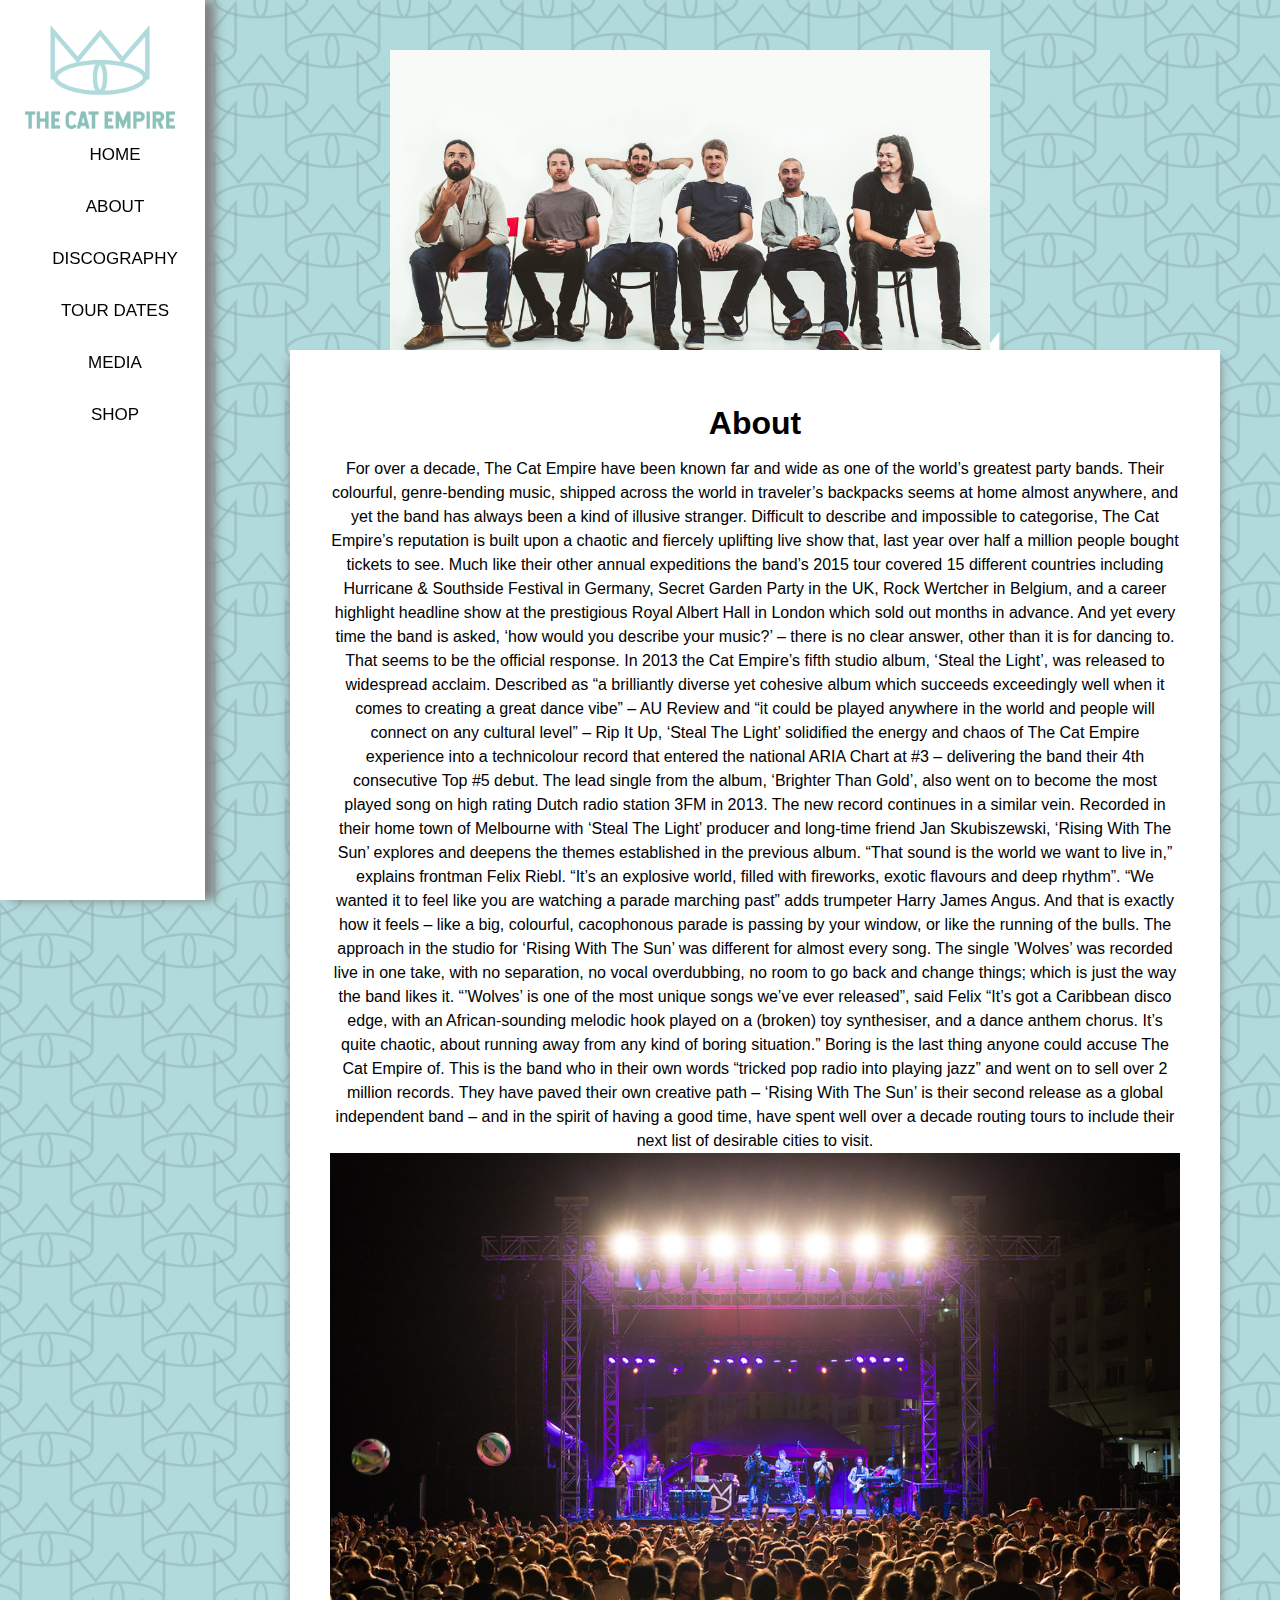
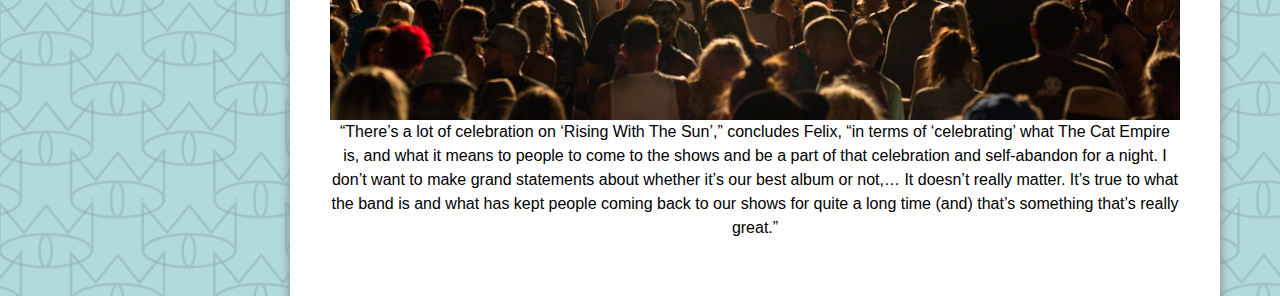
<file: about.html>
<html lang="en" dir="ltr">
  <head>
    <meta charset="utf-8">
    <title>The Cat Empire - About</title>
    <link rel="stylesheet" href="./assets/stylesheets/styles.css">
  </head>

    <body>
        <div class="vertical-menu">

            <img src="./assets/images/home/logo-big.png" width="150px" padding:"25px">
            <a href="./index.html">Home</a>
            <a href="./about.html">About</a>
            <a href="./discography.html">Discography</a>
            <a href="./tour-dates.html">Tour Dates</a>
            <a href="./media.html">Media</a>
            <a href="./merch.html">Shop</a>
        </div>
<div class="banner">
  <img id="hero" src="./assets/images/about/banner.jpg" width="600px">
</div>
<div class="page">
  <h1>About</h1>
  <p>

For over a decade, The Cat Empire have been known far and wide as one of the world’s greatest party bands. Their colourful, genre-bending music, shipped across the world in traveler’s backpacks seems at home almost anywhere, and yet the band has always been a kind of illusive stranger.
Difficult to describe and impossible to categorise, The Cat Empire’s reputation is built upon a chaotic and fiercely uplifting live show that, last year over half a million people bought tickets to see. Much like their other annual expeditions the band’s 2015 tour covered 15 different countries including Hurricane & Southside Festival in Germany, Secret Garden Party in the UK, Rock Wertcher in Belgium, and a career highlight headline show at the prestigious Royal Albert Hall in London which sold out months in advance.

And yet every time the band is asked, ‘how would you describe your music?’ – there is no clear answer, other than it is for dancing to. That seems to be the official response.

In 2013 the Cat Empire’s fifth studio album, ‘Steal the Light’, was released to widespread acclaim. Described as “a brilliantly diverse yet cohesive album which succeeds exceedingly well when it comes to creating a great dance vibe” – AU Review and “it could be played anywhere in the world and people will connect on any cultural level” – Rip It Up, ‘Steal The Light’ solidified the energy and chaos of The Cat Empire experience into a technicolour record that entered the national ARIA Chart at #3 – delivering the band their 4th consecutive Top #5 debut. The lead single from the album, ‘Brighter Than Gold’, also went on to become the most played song on high rating Dutch radio station  3FM in 2013.

The new record continues in a similar vein.  Recorded in their home town of Melbourne with ‘Steal The Light’ producer and long-time friend Jan Skubiszewski, ‘Rising With The Sun’ explores and deepens the themes established in the previous album. “That sound is the world we want to live in,” explains frontman Felix Riebl. “It’s an explosive world, filled with fireworks, exotic flavours and deep rhythm”. “We wanted it to feel like you are watching a parade marching past” adds trumpeter Harry James Angus.  And that is exactly how it feels – like a big, colourful, cacophonous parade is passing by your window, or like the running of the bulls.


The approach in the studio for ‘Rising With The Sun’ was different for almost every song.  The single ’Wolves’ was recorded live in one take, with no separation, no vocal overdubbing, no room to go back and change things; which is just the way the band likes it.  “’Wolves’ is one of the most unique songs we’ve ever released”, said Felix “It’s got a Caribbean disco edge, with an African-sounding melodic hook played on a (broken) toy synthesiser, and a dance anthem chorus. It’s quite chaotic, about running away from any kind of boring situation.”

Boring is the last thing anyone could accuse The Cat Empire of.  This is the band who in their own words “tricked pop radio into playing jazz” and went on to sell over 2 million records.  They have paved their own creative path – ‘Rising With The Sun’ is their second release as a global independent band – and in the spirit of having a good time, have spent well over a decade routing tours to include their next list of desirable cities to visit.

<img src="./assets/images/about/show.jpg" class="insertphoto" width="100%">

“There’s a lot of celebration on ‘Rising With The Sun’,” concludes Felix, “in terms of ‘celebrating’ what The Cat Empire is, and what it means to people to come to the shows and be a part of that celebration and self-abandon for a night. I don’t want to make grand statements about whether it’s our best album or not,… It doesn’t really matter. It’s true to what the band is and what has kept people coming back to our shows for quite a long time (and) that’s something that’s really great.”</p>
</div>
</html>
</file>
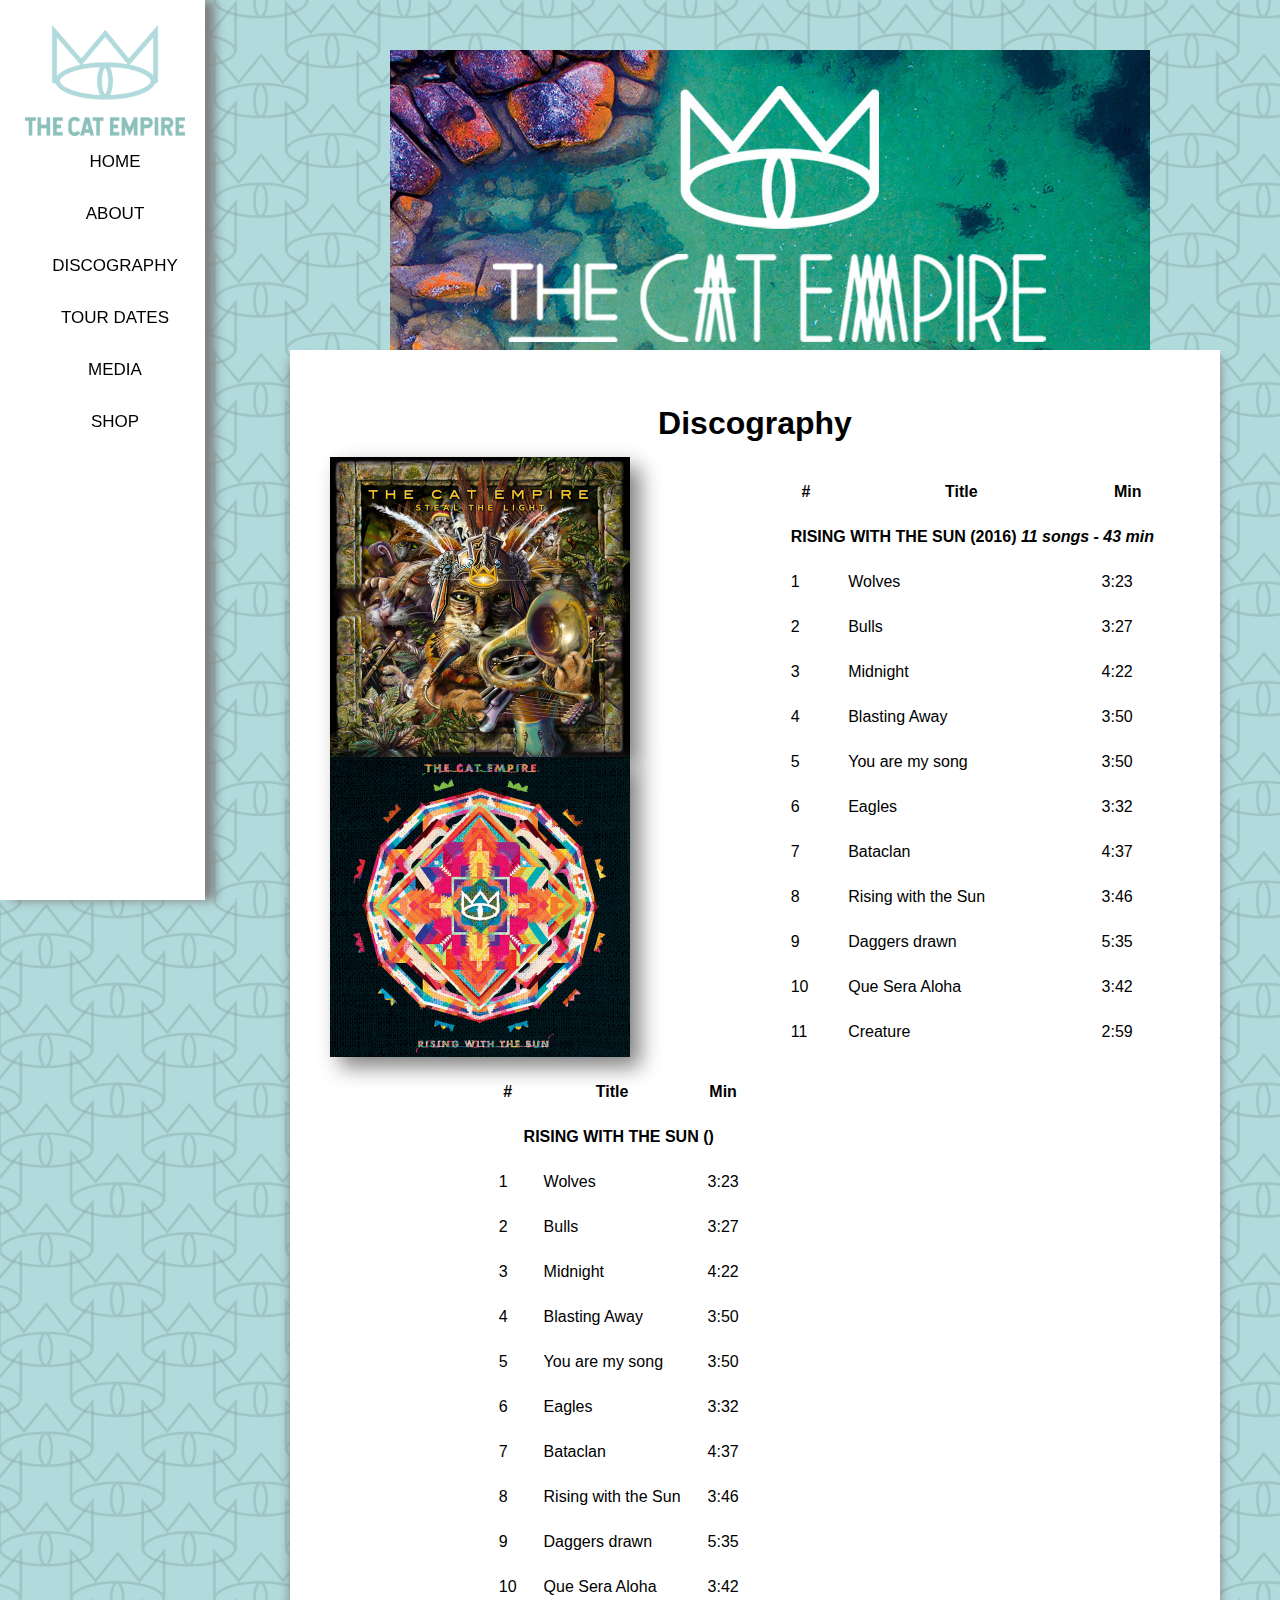
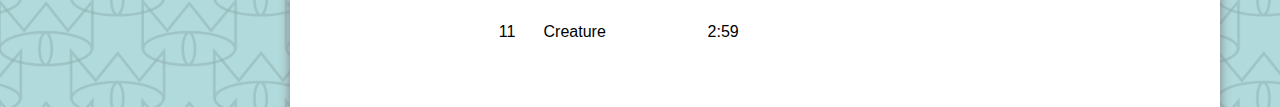
<file: discography.html>
<html lang="en" dir="ltr">
  <head>
    <meta charset="utf-8">
    <title>The Cat Empire - Discography</title>
    <link rel="stylesheet" href="./assets/stylesheets/styles.css">
    <!-- <link rel="stylesheet" href="styles.css"> -->
  </head>

    <body>
        <div class="vertical-menu">
          <div class="logo">
              <img src="./assets/images/home/logo-big.png" width="160px">
          </div>
            <a href="./index.html">Home</a>
            <a href="./about.html">About</a>
            <a href="./discography.html">Discography</a>
            <a href="./tour-dates.html">Tour Dates</a>
            <a href="./media.html">Media</a>
            <a href="./merch.html">Shop</a>
        </div>
<div class="banner">
  <img src="./assets/images/discography/banner.jpg" float:"left"; width="760px">
</div>
<div class="page">
  <h1>Discography</h1>
<div class="allalbums">
  <div class="onealbum">
<img src="./assets/images/discography/album1.jpg" width="300px" class="album-photo flex-content1">
</div>
<div class="onealbum">
<table class="dtable flex-content1" cellspacing="25px" right="100px">
  <th colspan="3">RISING WITH THE SUN (2016) <i>11 songs - 43 min</i></th>

  <thead>
      <th>#</th>
      <th>Title</th>
      <th>Min</th>
    </thead>
    <tbody>
  <tr>
    <td>1</td>
    <td>Wolves</td>
    <td>3:23</td>
  </tr>
  <tr>
    <td>2</td>
    <td>Bulls</td>
    <td>3:27</td>
  </tr>
  <tr>
    <td>3</td>
    <td>Midnight</td>
    <td>4:22</td>
  </tr>
  <tr>
    <td>4</td>
    <td>Blasting Away</td>
    <td>3:50</td>
  </tr>
  <tr>
    <td>5</td>
    <td>You are my song</td>
    <td>3:50</td>
  </tr>
  <tr>
    <td>6</td>
    <td>Eagles</td>
    <td>3:32</td>
  </tr>
  <tr>
    <td>7</td>
    <td>Bataclan</td>
    <td>4:37</td>
  </tr>
  <tr>
    <td>8</td>
    <td>Rising with the Sun</td>
    <td>3:46</td>
  </tr>
  <tr>
    <td>9</td>
    <td>Daggers drawn</td>
    <td>5:35</td>
  </tr>
  <tr>
    <td>10</td>
    <td>Que Sera Aloha</td>
    <td>3:42</td>
  </tr>
  <tr>
    <td>11</td>
    <td>Creature</td>
    <td>2:59</td>
  </tr>
</tbody>
</table>
</div>
<!--  first album ends-->
<!-- next album starts here -->
<!-- <div> -->
<div class="onealbum">
  <img src="./assets/images/discography/album2.jpg" width="300px" class="album-photo flex-content1">
</div>
<div class="onealbum">
  <table class="dtable flex-content1" cellspacing="25px">
<th colspan="3">RISING WITH THE SUN ()</th>
<thead>
      <th>#</th>
      <th>Title</th>
      <th>Min</th>
    </thead>
    <tbody>
  <tr>
    <td>1</td>
    <td>Wolves</td>
    <td>3:23</td>
  </tr>
  <tr>
    <td>2</td>
    <td>Bulls</td>
    <td>3:27</td>
  </tr>
  <tr>
    <td>3</td>
    <td>Midnight</td>
    <td>4:22</td>
  </tr>
  <tr>
    <td>4</td>
    <td>Blasting Away</td>
    <td>3:50</td>
  </tr>
  <tr>
    <td>5</td>
    <td>You are my song</td>
    <td>3:50</td>
  </tr>
  <tr>
    <td>6</td>
    <td>Eagles</td>
    <td>3:32</td>
  </tr>
  <tr>
    <td>7</td>
    <td>Bataclan</td>
    <td>4:37</td>
  </tr>
  <tr>
    <td>8</td>
    <td>Rising with the Sun</td>
    <td>3:46</td>
  </tr>
  <tr>
    <td>9</td>
    <td>Daggers drawn</td>
    <td>5:35</td>
  </tr>
  <tr>
    <td>10</td>
    <td>Que Sera Aloha</td>
    <td>3:42</td>
  </tr>
  <tr>
    <td>11</td>
    <td>Creature</td>
    <td>2:59</td>
  </tr>
    </tbody>
  </table>
<!-- </div> -->
</div>
</div>
</html>
</file>
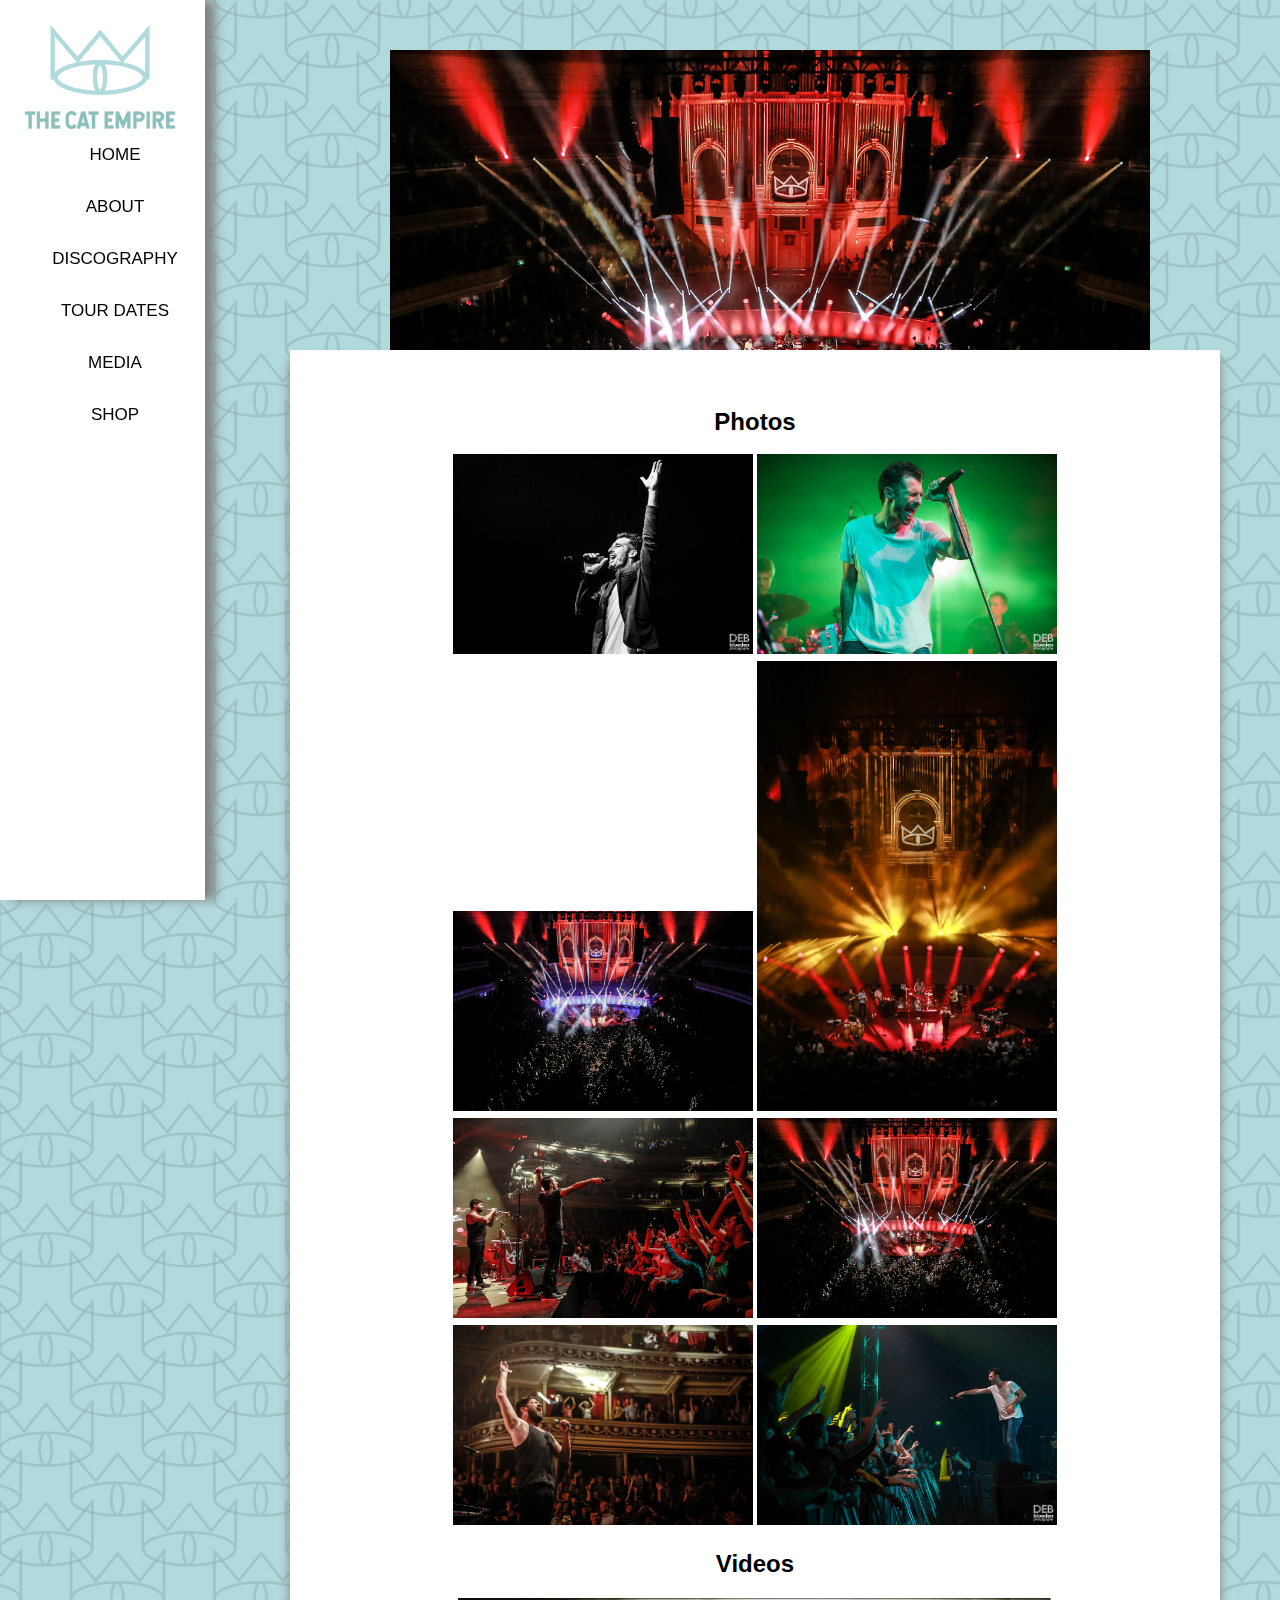
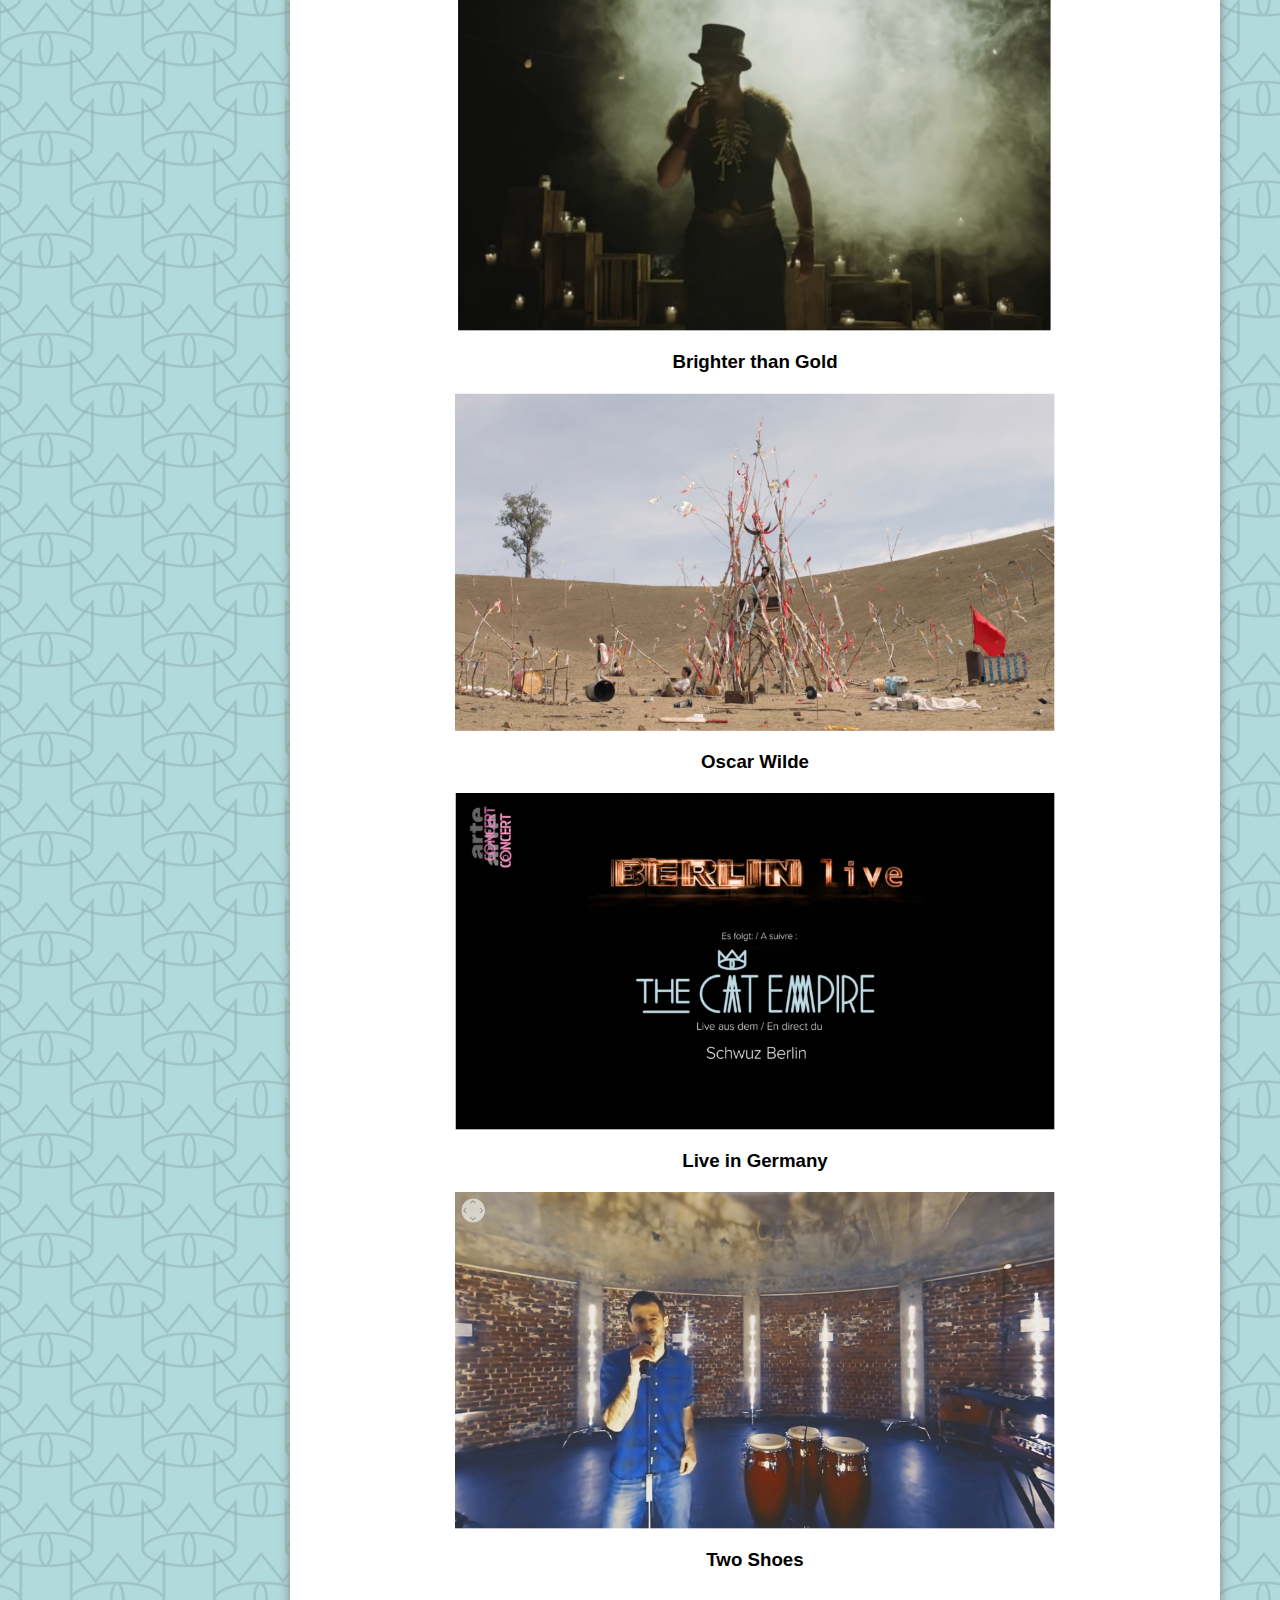
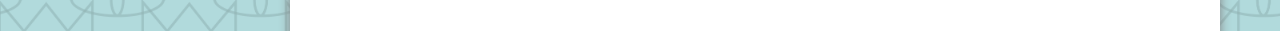
<file: media.html>
<html lang="en" dir="ltr">
  <head>
    <meta charset="utf-8">
    <title>The Cat Empire - Media</title>
    <link rel="stylesheet" href="./assets/stylesheets/styles.css">
    <link rel="stylesheet" href="./assets/stylesheets/lightbox.min.css">

  </head>

    <body>
      <div class="banner">
        <img id="hero" src="./assets/images/media/banner.jpg" width="760px">
      </div>
        <div class="vertical-menu">

            <img src="./assets/images/home/logo-big.png" width="150px" padding:"25px">
            <a href="./index.html">Home</a>
            <a href="./about.html">About</a>
            <a href="./discography.html">Discography</a>
            <a href="./tour-dates.html">Tour Dates</a>
            <a href="./media.html">Media</a>
            <a href="./merch.html">Shop</a>
        </div>
<div class="page">
  <h2>Photos</h2>
  <a href="./assets/images/media/1.jpg"><img src="./assets/images/media/1.jpg" data-lightbox="image 1" alt="Glasgow" width="300px"></a>
  <a href="./assets/images/media/2.jpg"><img src="./assets/images/media/2.jpg" data-lightbox="image 2" alt="London" width="300px"></a>
  <a href="./assets/images/media/3.jpg"><img src="./assets/images/media/3.jpg" data-lightbox="image 3" alt="London" width="300px"></a>
  <a href="./assets/images/media/4.jpg"><img src="./assets/images/media/4.jpg" data-lightbox="image 4" alt="London" width="300px"></a>
  <a href="./assets/images/media/5.jpg"><img src="./assets/images/media/5.jpg" data-lightbox="image 5" alt="London" width="300px"></a>
  <a href="./assets/images/media/6.jpg"><img src="./assets/images/media/6.jpg" data-lightbox="image 6" alt="London" width="300px"></a>
  <a href="./assets/images/media/7.jpg"><img src="./assets/images/media/7.jpg" data-lightbox="image 7" alt="London" width="300px"></a>
  <a href="./assets/images/media/8.jpg"><img src="./assets/images/media/8.jpg" data-lightbox="image 8" alt="London" width="300px"></a>
<h2>Videos</h2>
   <a href="https://www.youtube.com/watch?v=QM_rIaUm7ac"><img src="./assets/images/media/v1.png" alt="Brighter than Gold" width="600px" ></a>
<h3>Brighter than Gold</h3>
   <a href="https://www.youtube.com/watch?v=GmFa0aj99uQ"><img src="./assets/images/media/v2.png" alt="Oscar Wilde" width="600px"></a>
<h3>Oscar Wilde</h3>
   <a href="https://www.youtube.com/watch?v=yQ6PJCJcXQs&t=33s"><img src="./assets/images/media/v3.png" alt="Live in Germany" width="600px" ></a>
<h3>Live in Germany</h3>
   <a href="https://www.youtube.com/watch?v=TLZoU417p7E"><img src="./assets/images/media/v4.png" alt="Two Shoes" width="600px"></a>
<h3>Two Shoes</h3>
</div>
<script src="./assets/javascripts/lightbox.min.js"></script>
</body>
</html>
</file>
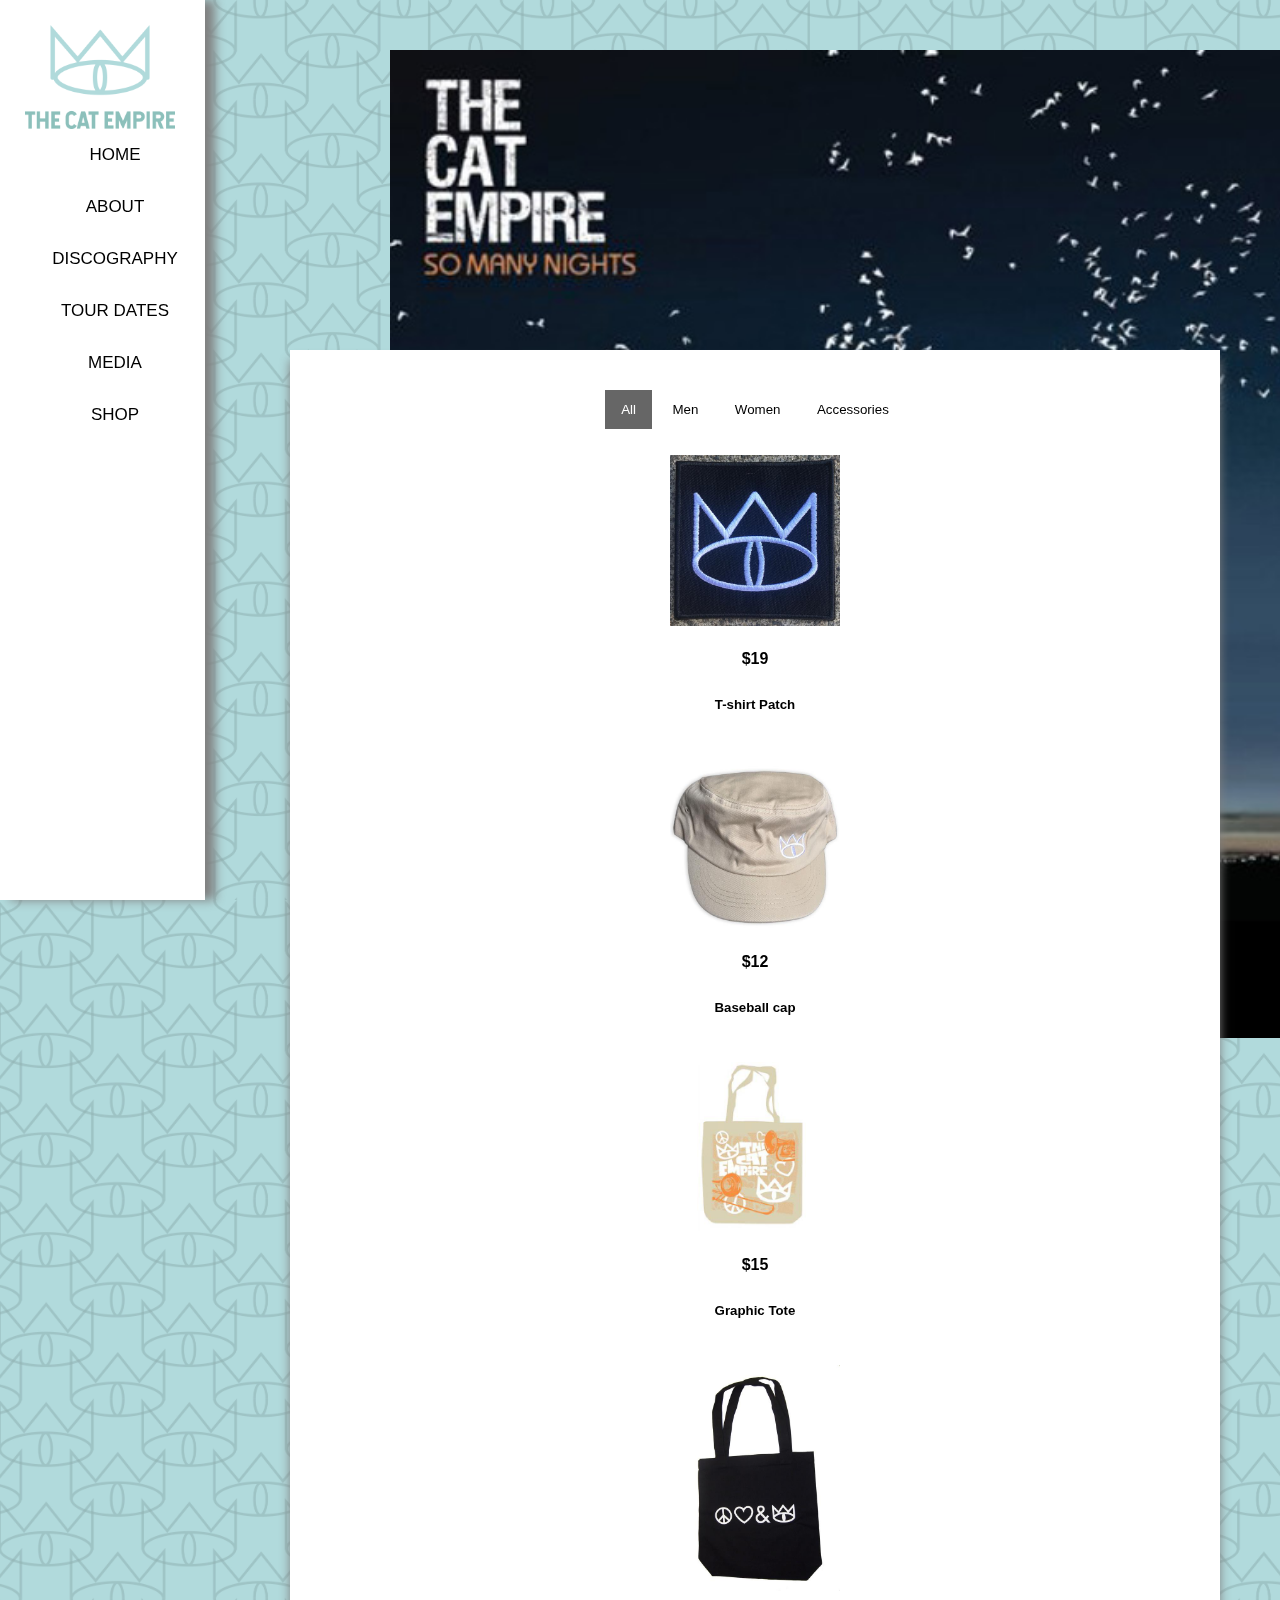
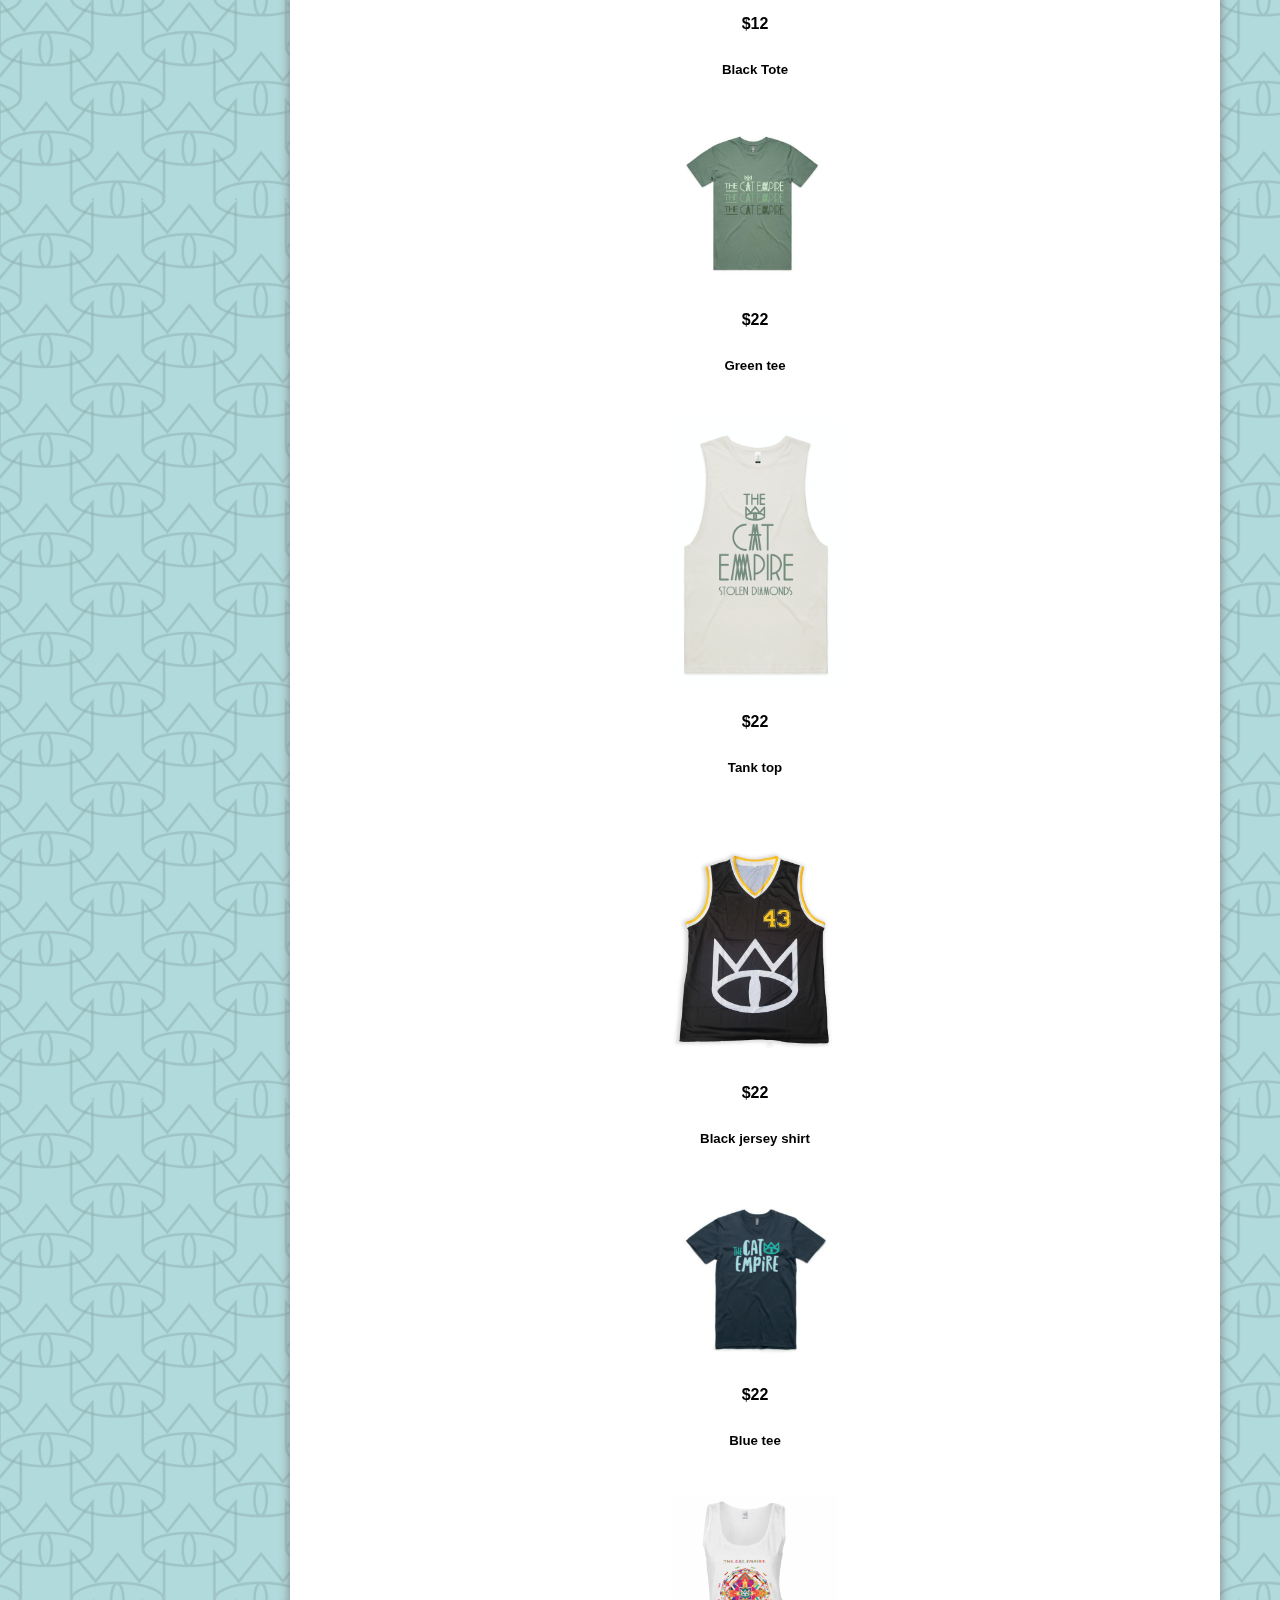
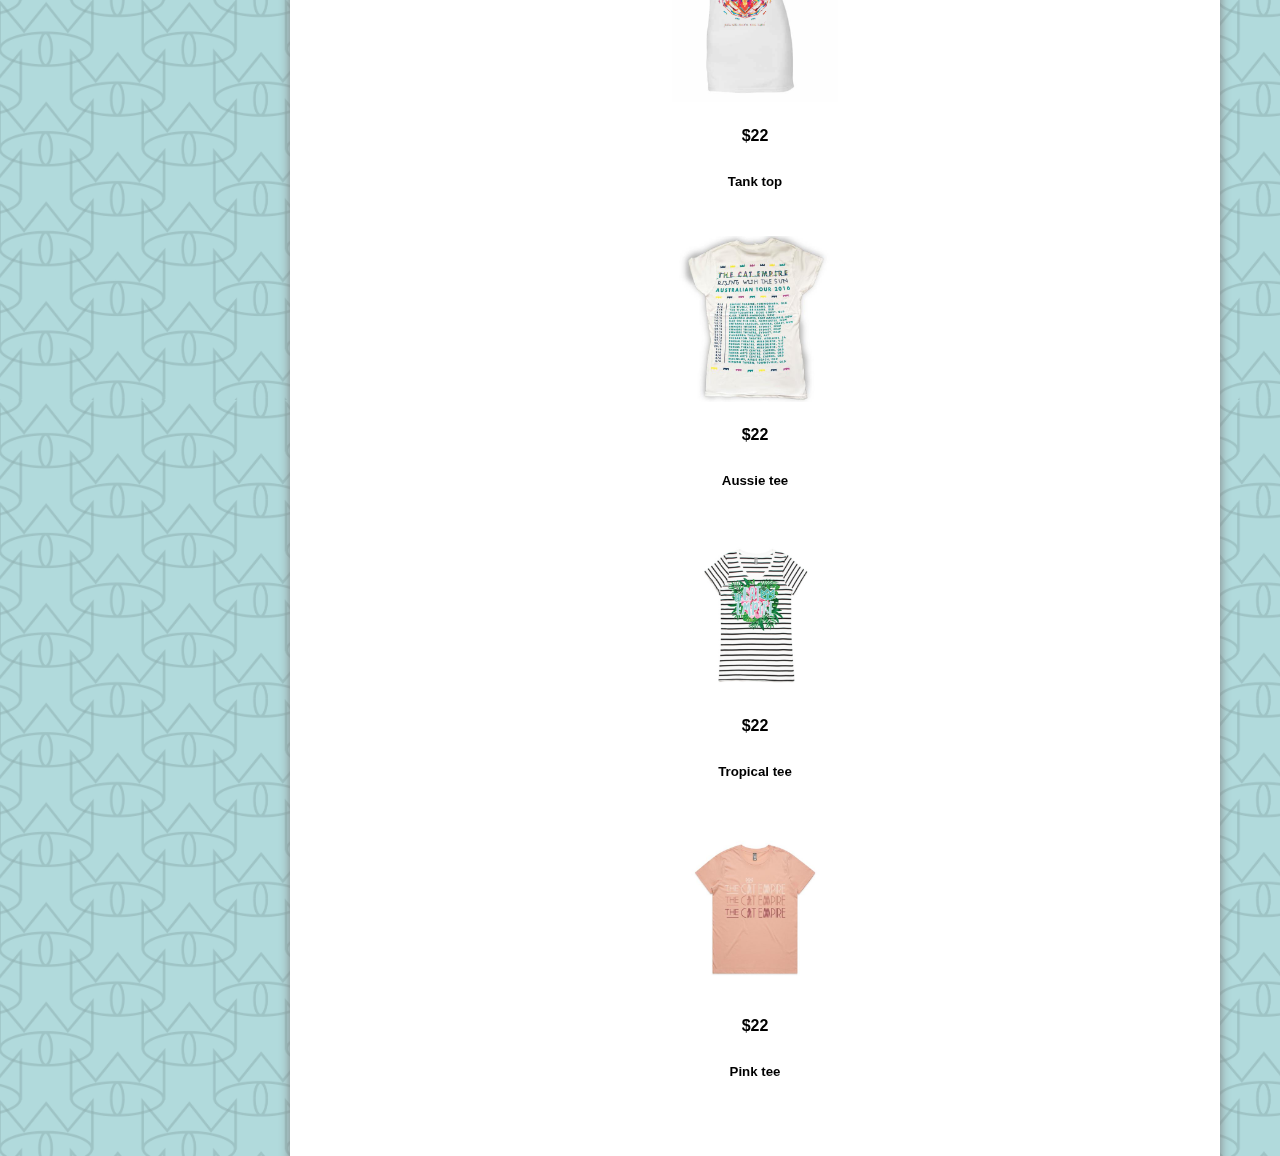
<file: merch.html>
<html lang="en" dir="ltr">
  <head>
    <meta charset="utf-8">
    <title>The Cat Empire - About</title>
    <link rel="stylesheet" href="./assets/stylesheets/styles.css">
  </head>

    <body>
        <div class="vertical-menu">

            <img src="./assets/images/home/logo-big.png" width="150px" padding:"25px">
            <a href="./index.html">Home</a>
            <a href="./about.html">About</a>
            <a href="./discography.html">Discography</a>
            <a href="./tour-dates.html">Tour Dates</a>
            <a href="./media.html">Media</a>
            <a href="./merch.html">Shop</a>
        </div>
<div class="banner">
  <img src="./assets/images/merch/banner.jpg" width="130%">
</div>
<div class="page">
  <button class="btn active" onclick="filterSelection('all')"> All</button>
  <button class="btn" onclick="filterSelection('nature')">Men</button>
  <button class="btn" onclick="filterSelection('cars')">Women</button>
  <button class="btn" onclick="filterSelection('people')">Accessories</button>

<div class="row">
  <div class="Accessories">
    <div class="content">
      <img src="./assets/images/merch/a1.jpeg" alt="Patch" style="width:20%">
      <h4>$19</h4><h5>T-shirt Patch</h5>
    </div>
    </div>
    <div class="Accessories">
      <div class="content">
        <img src="./assets/images/merch/a2.jpg" alt="Cap" style="width:20%">
        <h4>$12</h4><h5>Baseball cap</h5>
      </div>
      </div>
      <div class="Accessories">
        <div class="content">
          <img src="./assets/images/merch/a3.jpg" alt="Tote" style="width:20%">
          <h4>$15</h4><h5>Graphic Tote</h5>
        </div>
        </div>
        <div class="Accessories">
          <div class="content">
            <img src="./assets/images/merch/a4.jpg" alt="Tote" style="width:20%">
            <h4>$12</h4><h5>Black Tote</h5>
          </div>
          </div>

  <div class="Men">
    <div class="content">
      <img src="./assets/images/merch/m1.jpg" alt="TShirt" style="width:20%">
      <h4>$22</h4><h5>Green tee</h5>
    </div>
  </div>
  <div class="Men">
    <div class="content">
      <img src="./assets/images/merch/m3.png" alt="Sleevless TShirt" style="width:20%">
      <h4>$22</h4><h5>Tank top</h5>
    </div>
  </div>
</div>  <div class="Men">
    <div class="content">
      <img src="./assets/images/merch/m2.jpg" alt="Jersey" style="width:20%">
      <h4>$22</h4><h5>Black jersey shirt</h5>
    </div>
  </div>
<div class="Men">
    <div class="content">
      <img src="./assets/images/merch/m4.png" alt="TShirt" style="width:20%">
      <h4>$22</h4><h5>Blue tee</h5>
    </div>
  </div>
  <div class="Women">
      <div class="content">
        <img src="./assets/images/merch/w1.png" alt="TShirt" style="width:20%">
        <h4>$22</h4><h5>Tank top</h5>
      </div>
    </div><div class="Women">
        <div class="content">
          <img src="./assets/images/merch/w2.jpg" alt="TShirt" style="width:20%">
          <h4>$22</h4><h5>Aussie tee</h5>
        </div>
      </div><div class="Women">
          <div class="content">
            <img src="./assets/images/merch/w3.png" alt="TShirt" style="width:20%">
            <h4>$22</h4><h5>Tropical tee</h5>
          </div>
        </div><div class="Women">
            <div class="content">
              <img src="./assets/images/merch/w4.jpg" alt="TShirt" style="width:20%">
              <h4>$22</h4><h5>Pink tee</h5>
            </div>
          </div>
</div>
</div>
</div>
</div>
</html>
</file>
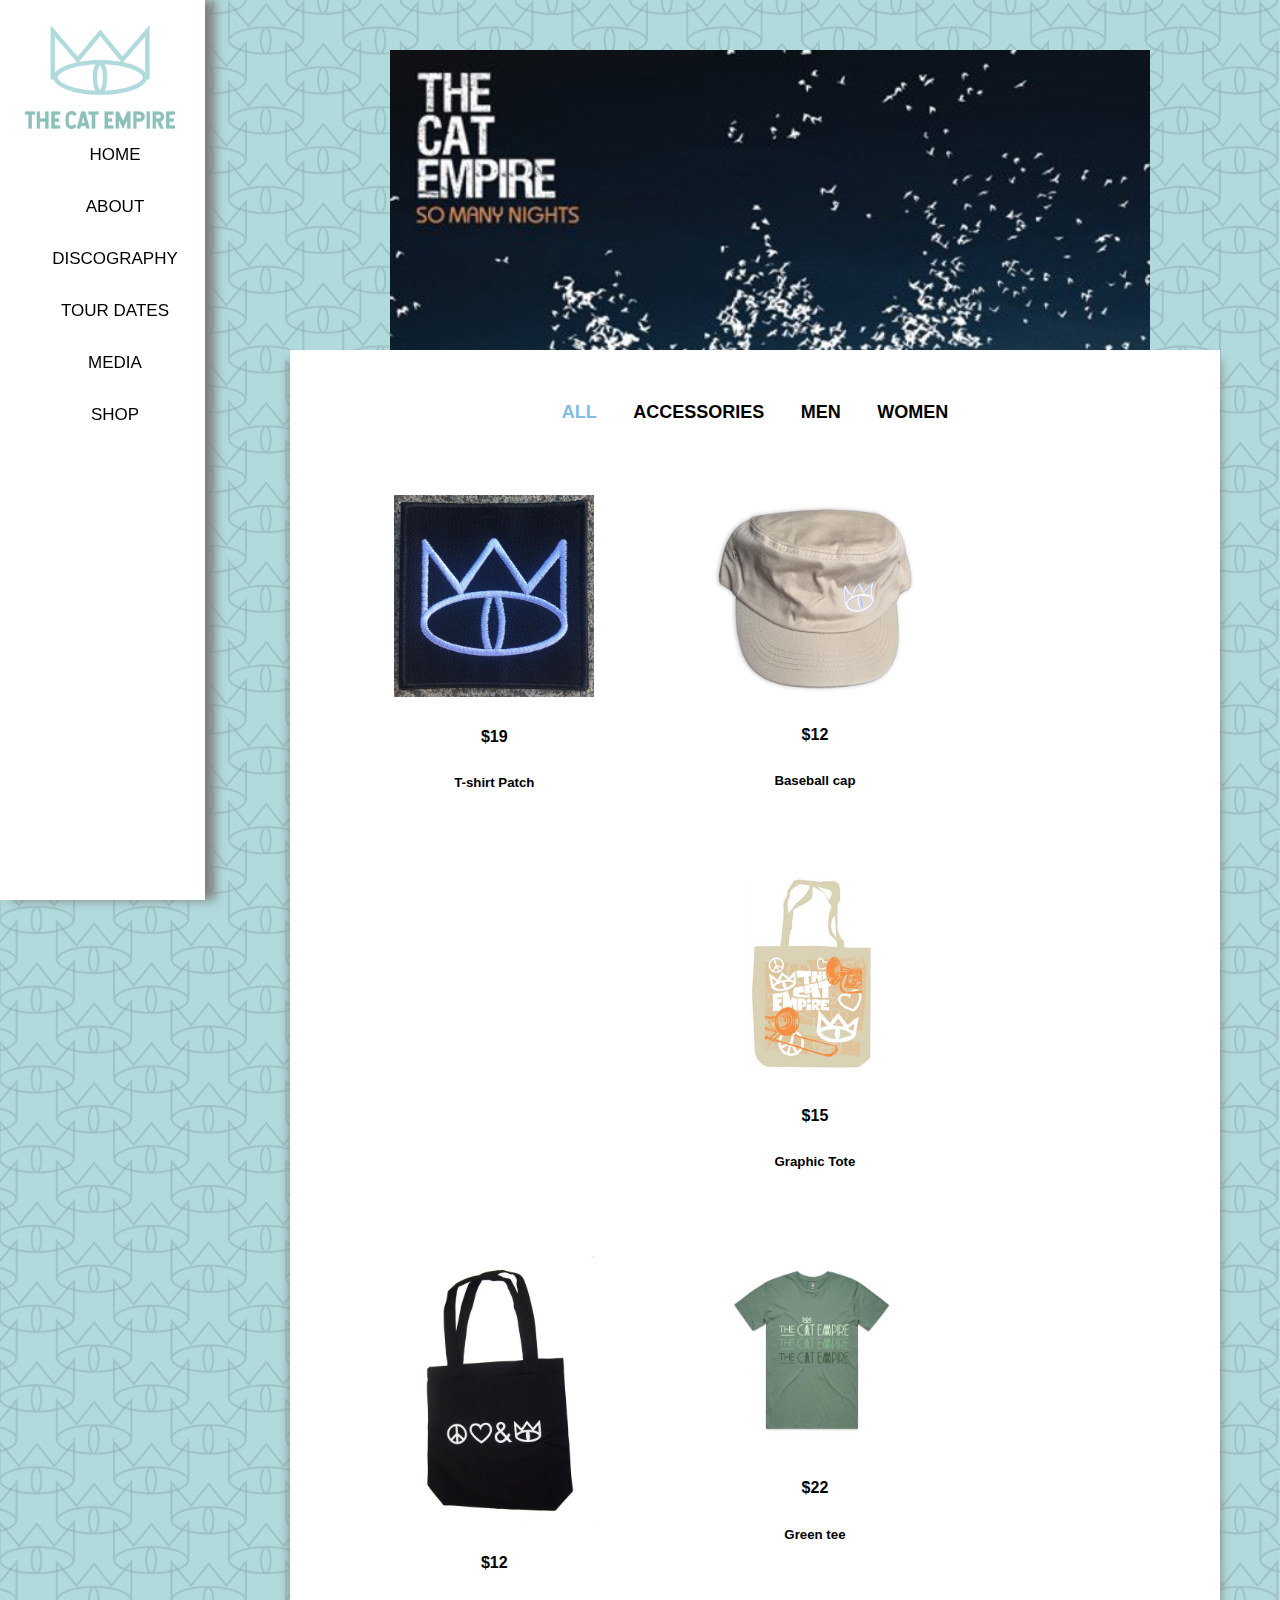
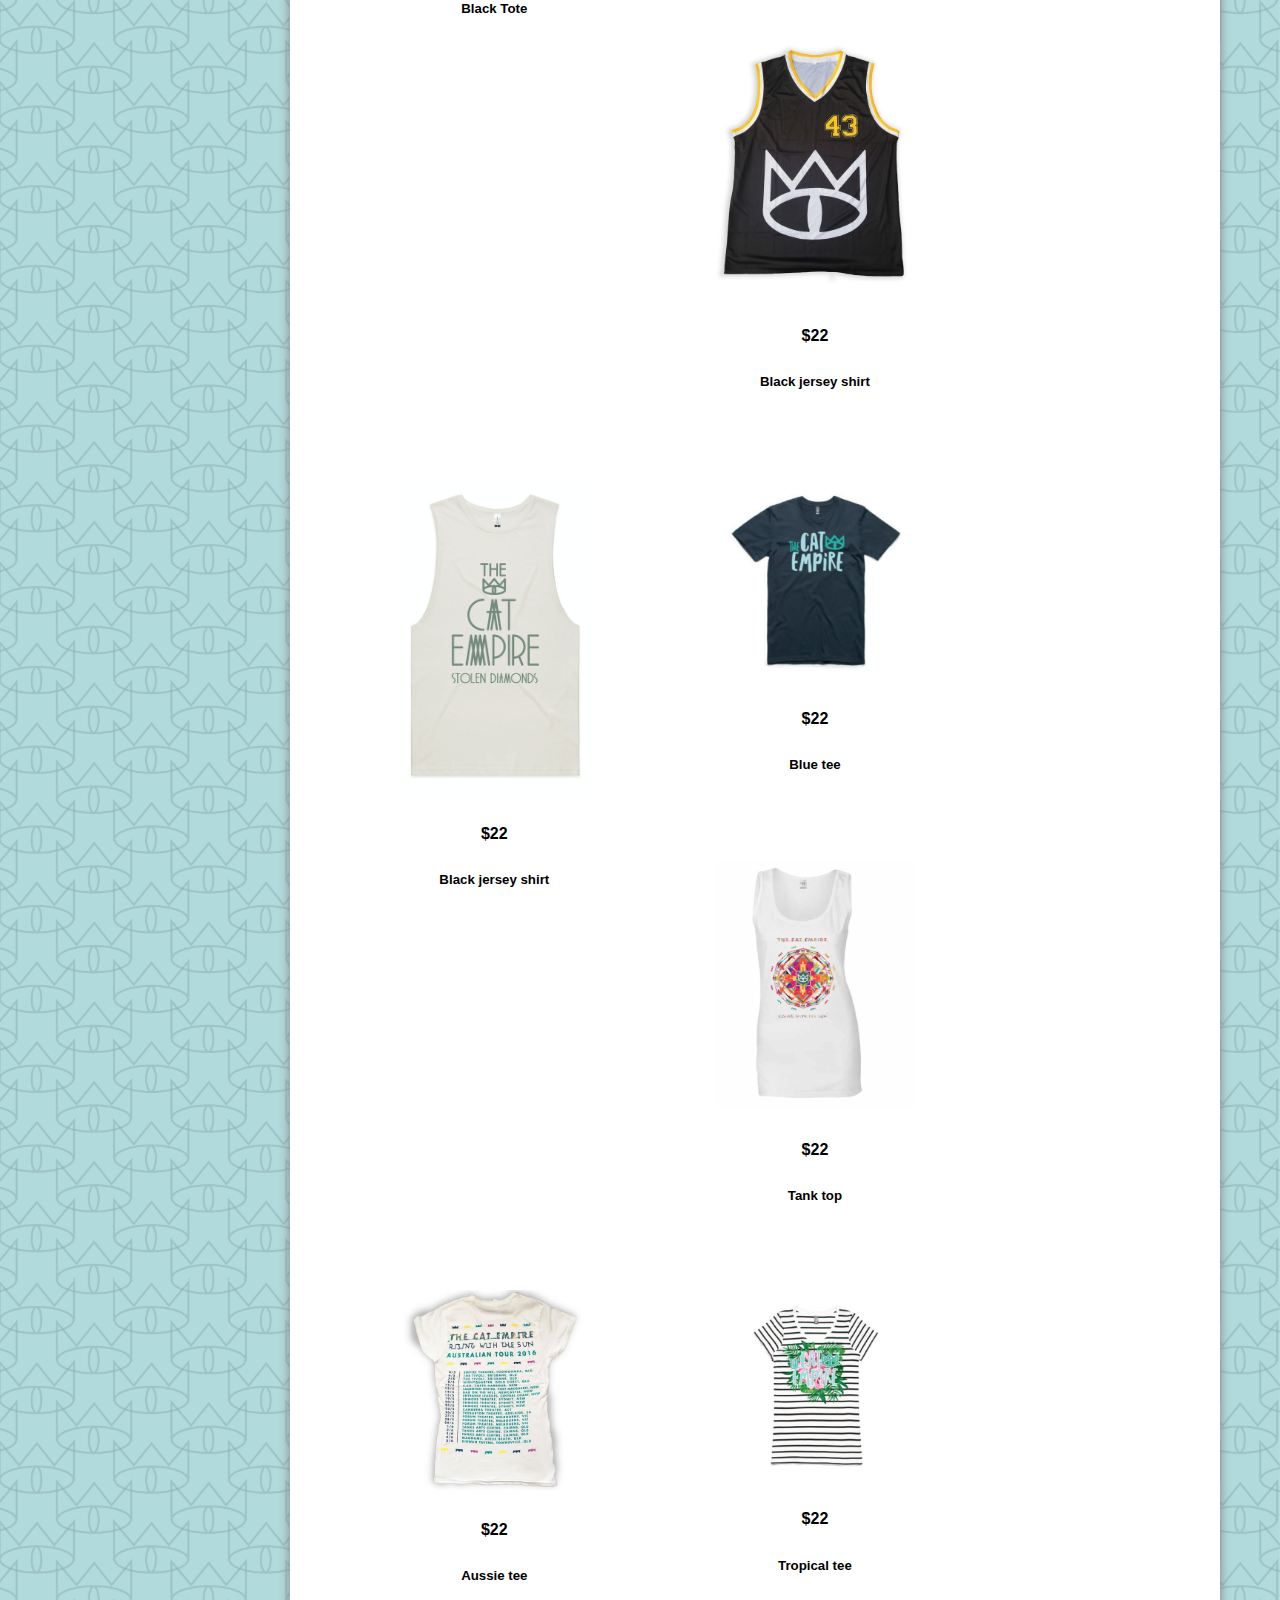
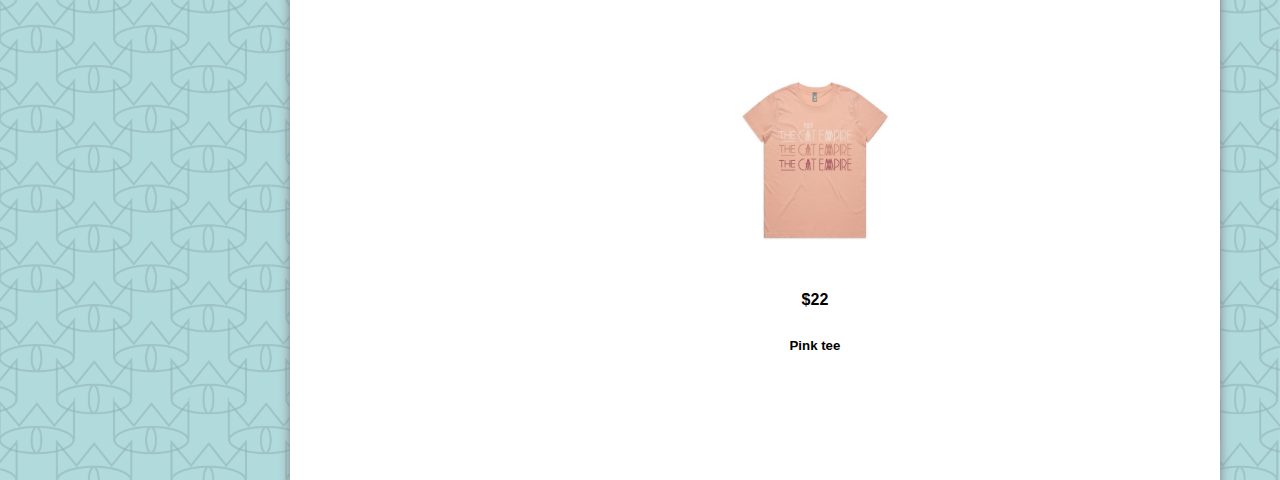
<file: merch2.html>
<!DOCTYPE html>
<html>
<head>
<meta name="viewport" content="width=device-width, initial-scale=1">
  <link rel="stylesheet" href="./assets/stylesheets/styles.css">
<style>
/* * {
  box-sizing: border-box;
}

body {
  background-color: #f1f1f1;
  padding: 20px;
  font-family: Arial;
}

/* Center website */
/* .main {
  max-width: 1000px;
  margin: auto;
} */
/*
h1 {
  font-size: 50px;
  word-break: break-all;
/* } */

.row {
  margin: 10px -16px;
}

/* Add padding BETWEEN each column */
.row,
.row > .column {
  padding: 20px;
}

/* Create three equal columns that floats next to each other */
.column {
  float: left;
  /* width: 33.33%; */
  display: none; /* Hide all elements by default */
}

/* Clear floats after rows */
.row:after {
  content: "";
  display: table;
  clear: both;
}

/* Content */
.content {
  background-color: white;
  padding: 10px;

}

/* The "show" class is added to the filtered elements */
.show {
  display: block;
}

/* Style the buttons */
.btn {
  border: none;
  outline: none;
  padding: 12px 16px;
  margin-left: auto;
  margin-right: auto;
  background-color: white;
  cursor: pointer;
  font-size: 18px;
  text-transform: uppercase;
  font-weight: bold;
}

.btn:hover {
  background-color: #ddd;
}

.btn.active {
  background-color: #ffffff;
  color: #85bde1;
}
</style>
</head>
<body>

<!-- MAIN (Center website) -->
<div class="vertical-menu">

    <img src="./assets/images/home/logo-big.png" width="150px" padding:"25px">
    <a href="./index.html">Home</a>
    <a href="./about.html">About</a>
    <a href="./discography.html">Discography</a>
    <a href="./tour-dates.html">Tour Dates</a>
    <a href="./media.html">Media</a>
    <a href="./merch.html">Shop</a>
</div>
<div class="banner">
<img src="./assets/images/merch/banner.jpg" width="760px">
</div>
<!-- everything above this is basic page stuff -->
<div class="page">
<div id="myBtnContainer">
  <!-- nature-men, cars - women, people-accessories -->
  <button class="btn active" onclick="filterSelection('all')"> All</button>
  <button class="btn" onclick="filterSelection('Accessories')">Accessories</button>
  <button class="btn" onclick="filterSelection('male')">Men</button>
  <button class="btn" onclick="filterSelection('women')">Women</button>
</div>

<!-- Portfolio Gallery Grid -->
<div class="row">
  <div class="column Accessories">
    <div class="content">
      <img src="./assets/images/merch/a1.jpeg" alt="Mountains" style="width:200px">
      <h4>$19</h4><h5>T-shirt Patch</h5>
    </div>
  </div>

  <div class="column Accessories">
    <div class="content">
    <img src="./assets/images/merch/a2.jpg" alt="Lights" style="width:200px">
    <h4>$12</h4><h5>Baseball cap</h5>
    </div>
  </div>
  <div class="column Accessories">
    <div class="content">
    <img src="./assets/images/merch/a3.jpg" alt="Nature" style="width:200px">
<h4>$15</h4><h5>Graphic Tote</h5>
    </div>
  </div>

  <div class="column Accessories">
    <div class="content">
      <img src="./assets/images/merch/a4.jpg" alt="Car" style="width:200px">
        <h4>$12</h4><h5>Black Tote</h5>
  </div>
  </div>

  <div class="column male">
    <div class="content">
      <img src="./assets/images/merch/m1.jpg" alt="Car" style="width:200px">
      <h4>$22</h4><h5>Green tee</h5>
    </div>
  </div>

  <div class="column male">
    <div class="content">
      <img src="./assets/images/merch/m2.jpg" alt="Car" style="width:200px">
      <h4>$22</h4><h5>Black jersey shirt</h5>
    </div>
  </div>

  <div class="column male">
    <div class="content">
      <img src="./assets/images/merch/m3.png" alt="Car" style="width:200px">
      <h4>$22</h4><h5>Black jersey shirt</h5>
    </div>
  </div>

  <div class="column male">
    <div class="content">
      <img src="./assets/images/merch/m4.png" alt="Car" style="width:200px">
      <h4>$22</h4><h5>Blue tee</h5>
    </div>
  </div>

  <div class="column women">
    <div class="content">
      <img src="./assets/images/merch/w1.png" alt="Car" style="width:200px">
      <h4>$22</h4><h5>Tank top</h5>
    </div>
  </div>

  <div class="column women">
    <div class="content">
    <img src="./assets/images/merch/w2.jpg" alt="Car" style="width:200px">
    <h4>$22</h4><h5>Aussie tee</h5>
    </div>
  </div>

  <div class="column women">
    <div class="content">
    <img src="./assets/images/merch/w3.png" alt="Car" style="width:200px">
    <h4>$22</h4><h5>Tropical tee</h5>
    </div>
  </div>

  <div class="column women">
    <div class="content">
    <img src="./assets/images/merch/w4.jpg" alt="Car" style="width:200px">
    <h4>$22</h4><h5>Pink tee</h5>
    </div>
  </div>
<!-- END GRID -->
</div>

<!-- END MAIN -->
</div>

<script>
filterSelection("all")
function filterSelection(c) {
  var x, i;
  x = document.getElementsByClassName("column");
  if (c == "all") c = "";
  for (i = 0; i < x.length; i++) {
    w3RemoveClass(x[i], "show");
    if (x[i].className.indexOf(c) > -1) w3AddClass(x[i], "show");
  }
}

function w3AddClass(element, name) {
  var i, arr1, arr2;
  arr1 = element.className.split(" ");
  arr2 = name.split(" ");
  for (i = 0; i < arr2.length; i++) {
    if (arr1.indexOf(arr2[i]) == -1) {element.className += " " + arr2[i];}
  }
}

function w3RemoveClass(element, name) {
  var i, arr1, arr2;
  arr1 = element.className.split(" ");
  arr2 = name.split(" ");
  for (i = 0; i < arr2.length; i++) {
    while (arr1.indexOf(arr2[i]) > -1) {
      arr1.splice(arr1.indexOf(arr2[i]), 1);
    }
  }
  element.className = arr1.join(" ");
}


// Add active class to the current button (highlight it)
var btnContainer = document.getElementById("myBtnContainer");
var btns = btnContainer.getElementsByClassName("btn");
for (var i = 0; i < btns.length; i++) {
  btns[i].addEventListener("click", function(){
    var current = document.getElementsByClassName("active");
    current[0].className = current[0].className.replace(" active", "");
    this.className += " active";
  });
}
</script>

</body>
</html>
</file>
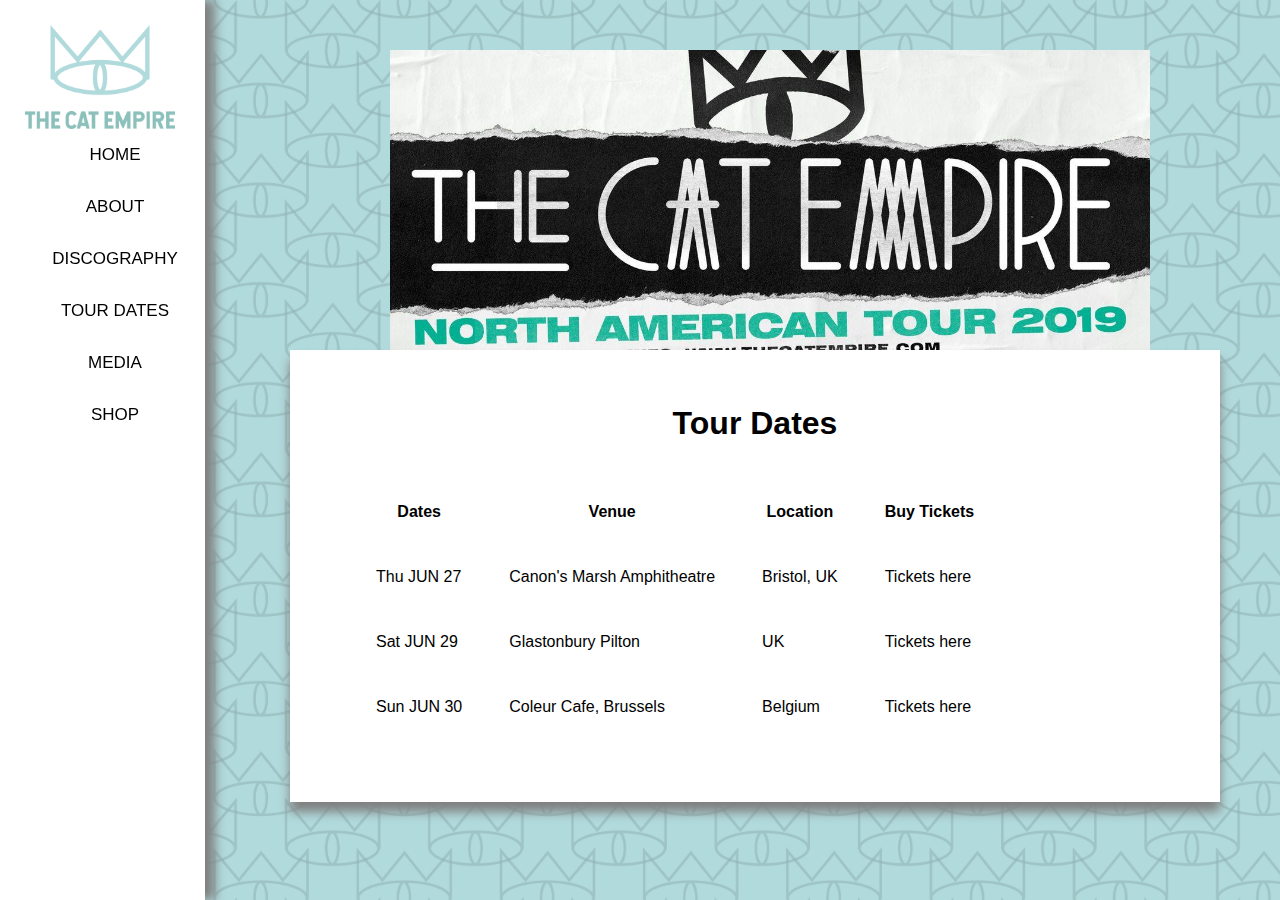
<file: tour-dates.html>
<html lang="en" dir="ltr">
  <head>
    <meta charset="utf-8">
    <title>The Cat Empire - Tour Dates</title>
    <link rel="stylesheet" href="./assets/stylesheets/styles.css">
  </head>

    <body>
        <div class="vertical-menu">

            <img src="./assets/images/home/logo-big.png" width="150px" padding:"25px">
            <a href="./index.html">Home</a>
            <a href="./about.html">About</a>
            <a href="./discography.html">Discography</a>
            <a href="./tour-dates.html">Tour Dates</a>
            <a href="./media.html">Media</a>
            <a href="./merch.html">Shop</a>
        </div>
<div class="banner">
  <img id="hero" src="./assets/images/tour-dates/banner.jpg" width="760px">
</div>
<div class="page">
  <h1>Tour Dates</h1>
  <table class="disco-table" cellspacing="45px 20px">
    <thead>
      <th>Dates</th>
      <th>Venue</th>
      <th>Location</th>
      <th>Buy Tickets</th>
    </thead>
    <tbody>
      <tr>
        <td>Thu JUN 27</td>
          <td>Canon's Marsh Amphitheatre</td>
            <td>Bristol, UK</td>
              <td>Tickets here</td>
      </tr>
      <tr>
        <td>Sat JUN 29</td>
          <td>Glastonbury Pilton</td>
            <td>UK</td>
              <td>Tickets here</td>
      </tr>
      <tr>
        <td>Sun JUN 30</td>
          <td>Coleur Cafe, Brussels</td>
            <td>Belgium</td>
              <td>Tickets here</td>
      </tr>
    </tbody>
  </div>
</html>
</file>
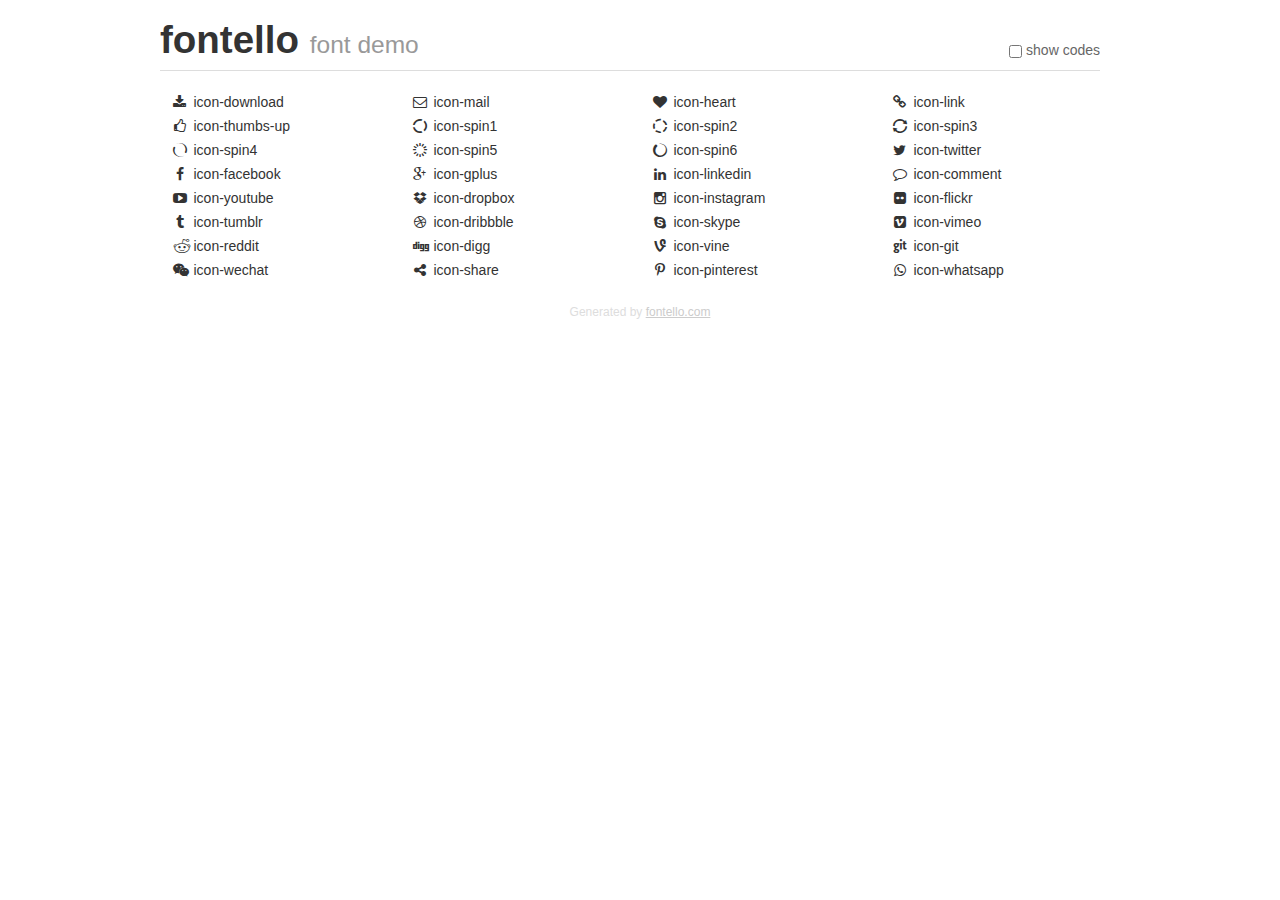
<file: assets/javascripts/html5gallery/icons/demo.html>
<!DOCTYPE html>
<html>
  <head><!--[if lt IE 9]><script language="javascript" type="text/javascript" src="//html5shim.googlecode.com/svn/trunk/html5.js"></script><![endif]-->
    <meta charset="UTF-8"><style>/*
 * Bootstrap v2.2.1
 *
 * Copyright 2012 Twitter, Inc
 * Licensed under the Apache License v2.0
 * http://www.apache.org/licenses/LICENSE-2.0
 *
 * Designed and built with all the love in the world @twitter by @mdo and @fat.
 */
.clearfix {
  *zoom: 1;
}
.clearfix:before,
.clearfix:after {
  display: table;
  content: "";
  line-height: 0;
}
.clearfix:after {
  clear: both;
}
html {
  font-size: 100%;
  -webkit-text-size-adjust: 100%;
  -ms-text-size-adjust: 100%;
}
a:focus {
  outline: thin dotted #333;
  outline: 5px auto -webkit-focus-ring-color;
  outline-offset: -2px;
}
a:hover,
a:active {
  outline: 0;
}
button,
input,
select,
textarea {
  margin: 0;
  font-size: 100%;
  vertical-align: middle;
}
button,
input {
  *overflow: visible;
  line-height: normal;
}
button::-moz-focus-inner,
input::-moz-focus-inner {
  padding: 0;
  border: 0;
}
body {
  margin: 0;
  font-family: "Helvetica Neue", Helvetica, Arial, sans-serif;
  font-size: 14px;
  line-height: 20px;
  color: #333;
  background-color: #fff;
}
a {
  color: #08c;
  text-decoration: none;
}
a:hover {
  color: #005580;
  text-decoration: underline;
}
.row {
  margin-left: -20px;
  *zoom: 1;
}
.row:before,
.row:after {
  display: table;
  content: "";
  line-height: 0;
}
.row:after {
  clear: both;
}
[class*="span"] {
  float: left;
  min-height: 1px;
  margin-left: 20px;
}
.container,
.navbar-static-top .container,
.navbar-fixed-top .container,
.navbar-fixed-bottom .container {
  width: 940px;
}
.span12 {
  width: 940px;
}
.span11 {
  width: 860px;
}
.span10 {
  width: 780px;
}
.span9 {
  width: 700px;
}
.span8 {
  width: 620px;
}
.span7 {
  width: 540px;
}
.span6 {
  width: 460px;
}
.span5 {
  width: 380px;
}
.span4 {
  width: 300px;
}
.span3 {
  width: 220px;
}
.span2 {
  width: 140px;
}
.span1 {
  width: 60px;
}
[class*="span"].pull-right,
.row-fluid [class*="span"].pull-right {
  float: right;
}
.container {
  margin-right: auto;
  margin-left: auto;
  *zoom: 1;
}
.container:before,
.container:after {
  display: table;
  content: "";
  line-height: 0;
}
.container:after {
  clear: both;
}
p {
  margin: 0 0 10px;
}
.lead {
  margin-bottom: 20px;
  font-size: 21px;
  font-weight: 200;
  line-height: 30px;
}
small {
  font-size: 85%;
}
h1 {
  margin: 10px 0;
  font-family: inherit;
  font-weight: bold;
  line-height: 20px;
  color: inherit;
  text-rendering: optimizelegibility;
}
h1 small {
  font-weight: normal;
  line-height: 1;
  color: #999;
}
h1 {
  line-height: 40px;
}
h1 {
  font-size: 38.5px;
}
h1 small {
  font-size: 24.5px;
}
body {
  margin-top: 90px;
}
.header {
  position: fixed;
  top: 0;
  left: 50%;
  margin-left: -480px;
  background-color: #fff;
  border-bottom: 1px solid #ddd;
  padding-top: 10px;
  z-index: 10;
}
.footer {
  color: #ddd;
  font-size: 12px;
  text-align: center;
  margin-top: 20px;
}
.footer a {
  color: #ccc;
  text-decoration: underline;
}
.the-icons {
  font-size: 14px;
  line-height: 24px;
}
.switch {
  position: absolute;
  right: 0;
  bottom: 10px;
  color: #666;
}
.switch input {
  margin-right: 0.3em;
}
.codesOn .i-name {
  display: none;
}
.codesOn .i-code {
  display: inline;
}
.i-code {
  display: none;
}
@font-face {
      font-family: 'fontello';
      src: url('./font/fontello.eot?11430976');
      src: url('./font/fontello.eot?11430976#iefix') format('embedded-opentype'),
           url('./font/fontello.woff?11430976') format('woff'),
           url('./font/fontello.ttf?11430976') format('truetype'),
           url('./font/fontello.svg?11430976#fontello') format('svg');
      font-weight: normal;
      font-style: normal;
    }
     
     
    .demo-icon
    {
      font-family: "fontello";
      font-style: normal;
      font-weight: normal;
      speak: none;
     
      display: inline-block;
      text-decoration: inherit;
      width: 1em;
      margin-right: .2em;
      text-align: center;
      /* opacity: .8; */
     
      /* For safety - reset parent styles, that can break glyph codes*/
      font-variant: normal;
      text-transform: none;
     
      /* fix buttons height, for twitter bootstrap */
      line-height: 1em;
     
      /* Animation center compensation - margins should be symmetric */
      /* remove if not needed */
      margin-left: .2em;
     
      /* You can be more comfortable with increased icons size */
      /* font-size: 120%; */
     
      /* Font smoothing. That was taken from TWBS */
      -webkit-font-smoothing: antialiased;
      -moz-osx-font-smoothing: grayscale;
     
      /* Uncomment for 3D effect */
      /* text-shadow: 1px 1px 1px rgba(127, 127, 127, 0.3); */
    }
     </style>
    <link rel="stylesheet" href="css/animation.css"><!--[if IE 7]><link rel="stylesheet" href="css/fontello-ie7.css"><![endif]-->
    <script>
      function toggleCodes(on) {
        var obj = document.getElementById('icons');
      
        if (on) {
          obj.className += ' codesOn';
        } else {
          obj.className = obj.className.replace(' codesOn', '');
        }
      }
      
    </script>
  </head>
  <body>
    <div class="container header">
      <h1>
        fontello
         <small>font demo</small>
      </h1>
      <label class="switch">
        <input type="checkbox" onclick="toggleCodes(this.checked)">show codes
      </label>
    </div>
    <div id="icons" class="container">
      <div class="row">
        <div title="Code: 0xe800" class="the-icons span3"><i class="demo-icon icon-download">&#xe800;</i> <span class="i-name">icon-download</span><span class="i-code">0xe800</span></div>
        <div title="Code: 0xe801" class="the-icons span3"><i class="demo-icon icon-mail">&#xe801;</i> <span class="i-name">icon-mail</span><span class="i-code">0xe801</span></div>
        <div title="Code: 0xe802" class="the-icons span3"><i class="demo-icon icon-heart">&#xe802;</i> <span class="i-name">icon-heart</span><span class="i-code">0xe802</span></div>
        <div title="Code: 0xe803" class="the-icons span3"><i class="demo-icon icon-link">&#xe803;</i> <span class="i-name">icon-link</span><span class="i-code">0xe803</span></div>
      </div>
      <div class="row">
        <div title="Code: 0xe804" class="the-icons span3"><i class="demo-icon icon-thumbs-up">&#xe804;</i> <span class="i-name">icon-thumbs-up</span><span class="i-code">0xe804</span></div>
        <div title="Code: 0xe830" class="the-icons span3"><i class="demo-icon icon-spin1 animate-spin">&#xe830;</i> <span class="i-name">icon-spin1</span><span class="i-code">0xe830</span></div>
        <div title="Code: 0xe831" class="the-icons span3"><i class="demo-icon icon-spin2 animate-spin">&#xe831;</i> <span class="i-name">icon-spin2</span><span class="i-code">0xe831</span></div>
        <div title="Code: 0xe832" class="the-icons span3"><i class="demo-icon icon-spin3 animate-spin">&#xe832;</i> <span class="i-name">icon-spin3</span><span class="i-code">0xe832</span></div>
      </div>
      <div class="row">
        <div title="Code: 0xe834" class="the-icons span3"><i class="demo-icon icon-spin4 animate-spin">&#xe834;</i> <span class="i-name">icon-spin4</span><span class="i-code">0xe834</span></div>
        <div title="Code: 0xe838" class="the-icons span3"><i class="demo-icon icon-spin5 animate-spin">&#xe838;</i> <span class="i-name">icon-spin5</span><span class="i-code">0xe838</span></div>
        <div title="Code: 0xe839" class="the-icons span3"><i class="demo-icon icon-spin6 animate-spin">&#xe839;</i> <span class="i-name">icon-spin6</span><span class="i-code">0xe839</span></div>
        <div title="Code: 0xf099" class="the-icons span3"><i class="demo-icon icon-twitter">&#xf099;</i> <span class="i-name">icon-twitter</span><span class="i-code">0xf099</span></div>
      </div>
      <div class="row">
        <div title="Code: 0xf09a" class="the-icons span3"><i class="demo-icon icon-facebook">&#xf09a;</i> <span class="i-name">icon-facebook</span><span class="i-code">0xf09a</span></div>
        <div title="Code: 0xf0d5" class="the-icons span3"><i class="demo-icon icon-gplus">&#xf0d5;</i> <span class="i-name">icon-gplus</span><span class="i-code">0xf0d5</span></div>
        <div title="Code: 0xf0e1" class="the-icons span3"><i class="demo-icon icon-linkedin">&#xf0e1;</i> <span class="i-name">icon-linkedin</span><span class="i-code">0xf0e1</span></div>
        <div title="Code: 0xf0e5" class="the-icons span3"><i class="demo-icon icon-comment">&#xf0e5;</i> <span class="i-name">icon-comment</span><span class="i-code">0xf0e5</span></div>
      </div>
      <div class="row">
        <div title="Code: 0xf16a" class="the-icons span3"><i class="demo-icon icon-youtube">&#xf16a;</i> <span class="i-name">icon-youtube</span><span class="i-code">0xf16a</span></div>
        <div title="Code: 0xf16b" class="the-icons span3"><i class="demo-icon icon-dropbox">&#xf16b;</i> <span class="i-name">icon-dropbox</span><span class="i-code">0xf16b</span></div>
        <div title="Code: 0xf16d" class="the-icons span3"><i class="demo-icon icon-instagram">&#xf16d;</i> <span class="i-name">icon-instagram</span><span class="i-code">0xf16d</span></div>
        <div title="Code: 0xf16e" class="the-icons span3"><i class="demo-icon icon-flickr">&#xf16e;</i> <span class="i-name">icon-flickr</span><span class="i-code">0xf16e</span></div>
      </div>
      <div class="row">
        <div title="Code: 0xf173" class="the-icons span3"><i class="demo-icon icon-tumblr">&#xf173;</i> <span class="i-name">icon-tumblr</span><span class="i-code">0xf173</span></div>
        <div title="Code: 0xf17d" class="the-icons span3"><i class="demo-icon icon-dribbble">&#xf17d;</i> <span class="i-name">icon-dribbble</span><span class="i-code">0xf17d</span></div>
        <div title="Code: 0xf17e" class="the-icons span3"><i class="demo-icon icon-skype">&#xf17e;</i> <span class="i-name">icon-skype</span><span class="i-code">0xf17e</span></div>
        <div title="Code: 0xf194" class="the-icons span3"><i class="demo-icon icon-vimeo">&#xf194;</i> <span class="i-name">icon-vimeo</span><span class="i-code">0xf194</span></div>
      </div>
      <div class="row">
        <div title="Code: 0xf1a1" class="the-icons span3"><i class="demo-icon icon-reddit">&#xf1a1;</i> <span class="i-name">icon-reddit</span><span class="i-code">0xf1a1</span></div>
        <div title="Code: 0xf1a6" class="the-icons span3"><i class="demo-icon icon-digg">&#xf1a6;</i> <span class="i-name">icon-digg</span><span class="i-code">0xf1a6</span></div>
        <div title="Code: 0xf1ca" class="the-icons span3"><i class="demo-icon icon-vine">&#xf1ca;</i> <span class="i-name">icon-vine</span><span class="i-code">0xf1ca</span></div>
        <div title="Code: 0xf1d3" class="the-icons span3"><i class="demo-icon icon-git">&#xf1d3;</i> <span class="i-name">icon-git</span><span class="i-code">0xf1d3</span></div>
      </div>
      <div class="row">
        <div title="Code: 0xf1d7" class="the-icons span3"><i class="demo-icon icon-wechat">&#xf1d7;</i> <span class="i-name">icon-wechat</span><span class="i-code">0xf1d7</span></div>
        <div title="Code: 0xf1e0" class="the-icons span3"><i class="demo-icon icon-share">&#xf1e0;</i> <span class="i-name">icon-share</span><span class="i-code">0xf1e0</span></div>
        <div title="Code: 0xf231" class="the-icons span3"><i class="demo-icon icon-pinterest">&#xf231;</i> <span class="i-name">icon-pinterest</span><span class="i-code">0xf231</span></div>
        <div title="Code: 0xf232" class="the-icons span3"><i class="demo-icon icon-whatsapp">&#xf232;</i> <span class="i-name">icon-whatsapp</span><span class="i-code">0xf232</span></div>
      </div>
    </div>
    <div class="container footer">Generated by <a href="http://fontello.com">fontello.com</a></div>
  </body>
</html>
</file>
<file: assets/stylesheets/styles.css>
body{
    margin:0;
    padding:0;
    font-family: Sans-Serif;
    line-height: 1.5em;
    background: url("../images/home/backdrop.jpg") repeat #cfcfe6;
    display: flex;
    justify-content: center;
    align-items: center;
    background-size: cover;
}

.dtable{
  float: right;
  page-break-after: right;
}


.album-photo {
box-shadow: 10px 10px 20px grey;
float: left;
}

.html5gallery {
  position: absolute;
  width: 800px;
  height:1200px;
  top: 400px;

  background-color: #ffffff;
  padding: 20px;
  text-align: center;
}

.insert{
  padding-top: 30px;
  padding-bottom: 30px;
}

.page {
  position: absolute;
    top: 350px;
    left: 290px;
    box-shadow: 0px 10px 10px grey;
    height:auto;
    width: 850px;
    background-color: #ffffff;
    padding: 40px;
    text-align: center;
}



.banner{
position: absolute;
top: 50px;
left: 390px;
width: 760px;
}

.vertical-menu
{
    height: -webkit-fill-available;
    width: 180px;
    background-color: white;
    position: fixed;
    top: 0px;
    left: 0px;
    padding-top: 25px;
    padding-left: 25px;
    box-shadow: 10px 0px 10px grey;
    display: flex;
    flex-direction: column;
}

.vertical-menu > a
{
    float: left;
    color: black;
    text-align: center;
    padding: 14px 16px;
    text-decoration: none;
    font-size: 17px;
    text-transform: uppercase;
}

.vertical-menu a:hover {
    background-color: #ffffff;
    color: #85bde1;
  }

  .row {
    margin: 8px -16px;
  }

  /* Add padding BETWEEN each column (if you want) */
  .row,
  .row > .column {
    padding: 8px;
  }

  /* Create three equal columns that floats next to each other */
  .column {
    float: left;
    width: 33.33%;
    display: none; /* Hide columns by default */
  }

  /* Clear floats after rows */
  .row:after {
    content: "";
    display: table;
    clear: both;
  }

  /* Content */
  .content {
    background-color: white;
    padding: 10px;
  }

  /* The "show" class is added to the filtered elements */
  .show {
    display: block;
  }

  /* Style the buttons */
  .btn {
    border: none;
    outline: none;
    padding: 12px 16px;
    background-color: white;
    cursor: pointer;
  }

  /* Add a grey background color on mouse-over */
  .btn:hover {
    background-color: #ddd;
  }

  /* Add a dark background color to the active button */
  .btn.active {
    background-color: #666;
     color: white;
  }
</file>
<file: assets/javascripts/html5gallery/icons/css/fontello-ie7.css>
[class^="mh-icon-"], [class*=" mh-icon-"] {
  font-family: 'fontello';
  font-style: normal;
  font-weight: normal;
 
  /* fix buttons height */
  line-height: 1em;
 
  /* you can be more comfortable with increased icons size */
  /* font-size: 120%; */
}
 
.mh-icon-download { *zoom: expression( this.runtimeStyle['zoom'] = '1', this.innerHTML = '&#xe800;&nbsp;'); }
.mh-icon-mail { *zoom: expression( this.runtimeStyle['zoom'] = '1', this.innerHTML = '&#xe801;&nbsp;'); }
.mh-icon-heart { *zoom: expression( this.runtimeStyle['zoom'] = '1', this.innerHTML = '&#xe802;&nbsp;'); }
.mh-icon-link { *zoom: expression( this.runtimeStyle['zoom'] = '1', this.innerHTML = '&#xe803;&nbsp;'); }
.mh-icon-thumbs-up { *zoom: expression( this.runtimeStyle['zoom'] = '1', this.innerHTML = '&#xe804;&nbsp;'); }
.mh-icon-spin1 { *zoom: expression( this.runtimeStyle['zoom'] = '1', this.innerHTML = '&#xe830;&nbsp;'); }
.mh-icon-spin2 { *zoom: expression( this.runtimeStyle['zoom'] = '1', this.innerHTML = '&#xe831;&nbsp;'); }
.mh-icon-spin3 { *zoom: expression( this.runtimeStyle['zoom'] = '1', this.innerHTML = '&#xe832;&nbsp;'); }
.mh-icon-spin4 { *zoom: expression( this.runtimeStyle['zoom'] = '1', this.innerHTML = '&#xe834;&nbsp;'); }
.mh-icon-spin5 { *zoom: expression( this.runtimeStyle['zoom'] = '1', this.innerHTML = '&#xe838;&nbsp;'); }
.mh-icon-spin6 { *zoom: expression( this.runtimeStyle['zoom'] = '1', this.innerHTML = '&#xe839;&nbsp;'); }
.mh-icon-twitter { *zoom: expression( this.runtimeStyle['zoom'] = '1', this.innerHTML = '&#xf099;&nbsp;'); }
.mh-icon-facebook { *zoom: expression( this.runtimeStyle['zoom'] = '1', this.innerHTML = '&#xf09a;&nbsp;'); }
.mh-icon-gplus { *zoom: expression( this.runtimeStyle['zoom'] = '1', this.innerHTML = '&#xf0d5;&nbsp;'); }
.mh-icon-linkedin { *zoom: expression( this.runtimeStyle['zoom'] = '1', this.innerHTML = '&#xf0e1;&nbsp;'); }
.mh-icon-comment { *zoom: expression( this.runtimeStyle['zoom'] = '1', this.innerHTML = '&#xf0e5;&nbsp;'); }
.mh-icon-youtube { *zoom: expression( this.runtimeStyle['zoom'] = '1', this.innerHTML = '&#xf16a;&nbsp;'); }
.mh-icon-dropbox { *zoom: expression( this.runtimeStyle['zoom'] = '1', this.innerHTML = '&#xf16b;&nbsp;'); }
.mh-icon-instagram { *zoom: expression( this.runtimeStyle['zoom'] = '1', this.innerHTML = '&#xf16d;&nbsp;'); }
.mh-icon-flickr { *zoom: expression( this.runtimeStyle['zoom'] = '1', this.innerHTML = '&#xf16e;&nbsp;'); }
.mh-icon-tumblr { *zoom: expression( this.runtimeStyle['zoom'] = '1', this.innerHTML = '&#xf173;&nbsp;'); }
.mh-icon-dribbble { *zoom: expression( this.runtimeStyle['zoom'] = '1', this.innerHTML = '&#xf17d;&nbsp;'); }
.mh-icon-skype { *zoom: expression( this.runtimeStyle['zoom'] = '1', this.innerHTML = '&#xf17e;&nbsp;'); }
.mh-icon-vimeo { *zoom: expression( this.runtimeStyle['zoom'] = '1', this.innerHTML = '&#xf194;&nbsp;'); }
.mh-icon-reddit { *zoom: expression( this.runtimeStyle['zoom'] = '1', this.innerHTML = '&#xf1a1;&nbsp;'); }
.mh-icon-digg { *zoom: expression( this.runtimeStyle['zoom'] = '1', this.innerHTML = '&#xf1a6;&nbsp;'); }
.mh-icon-vine { *zoom: expression( this.runtimeStyle['zoom'] = '1', this.innerHTML = '&#xf1ca;&nbsp;'); }
.mh-icon-git { *zoom: expression( this.runtimeStyle['zoom'] = '1', this.innerHTML = '&#xf1d3;&nbsp;'); }
.mh-icon-wechat { *zoom: expression( this.runtimeStyle['zoom'] = '1', this.innerHTML = '&#xf1d7;&nbsp;'); }
.mh-icon-share { *zoom: expression( this.runtimeStyle['zoom'] = '1', this.innerHTML = '&#xf1e0;&nbsp;'); }
.mh-icon-pinterest { *zoom: expression( this.runtimeStyle['zoom'] = '1', this.innerHTML = '&#xf231;&nbsp;'); }
.mh-icon-whatsapp { *zoom: expression( this.runtimeStyle['zoom'] = '1', this.innerHTML = '&#xf232;&nbsp;'); }
</file>
<file: assets/javascripts/html5gallery/icons/css/animation.css>
/*
   Animation example, for spinners
*/
.animate-spin {
  -moz-animation: spin 2s infinite linear;
  -o-animation: spin 2s infinite linear;
  -webkit-animation: spin 2s infinite linear;
  animation: spin 2s infinite linear;
  display: inline-block;
}
@-moz-keyframes spin {
  0% {
    -moz-transform: rotate(0deg);
    -o-transform: rotate(0deg);
    -webkit-transform: rotate(0deg);
    transform: rotate(0deg);
  }

  100% {
    -moz-transform: rotate(359deg);
    -o-transform: rotate(359deg);
    -webkit-transform: rotate(359deg);
    transform: rotate(359deg);
  }
}
@-webkit-keyframes spin {
  0% {
    -moz-transform: rotate(0deg);
    -o-transform: rotate(0deg);
    -webkit-transform: rotate(0deg);
    transform: rotate(0deg);
  }

  100% {
    -moz-transform: rotate(359deg);
    -o-transform: rotate(359deg);
    -webkit-transform: rotate(359deg);
    transform: rotate(359deg);
  }
}
@-o-keyframes spin {
  0% {
    -moz-transform: rotate(0deg);
    -o-transform: rotate(0deg);
    -webkit-transform: rotate(0deg);
    transform: rotate(0deg);
  }

  100% {
    -moz-transform: rotate(359deg);
    -o-transform: rotate(359deg);
    -webkit-transform: rotate(359deg);
    transform: rotate(359deg);
  }
}
@-ms-keyframes spin {
  0% {
    -moz-transform: rotate(0deg);
    -o-transform: rotate(0deg);
    -webkit-transform: rotate(0deg);
    transform: rotate(0deg);
  }

  100% {
    -moz-transform: rotate(359deg);
    -o-transform: rotate(359deg);
    -webkit-transform: rotate(359deg);
    transform: rotate(359deg);
  }
}
@keyframes spin {
  0% {
    -moz-transform: rotate(0deg);
    -o-transform: rotate(0deg);
    -webkit-transform: rotate(0deg);
    transform: rotate(0deg);
  }

  100% {
    -moz-transform: rotate(359deg);
    -o-transform: rotate(359deg);
    -webkit-transform: rotate(359deg);
    transform: rotate(359deg);
  }
}
</file>
